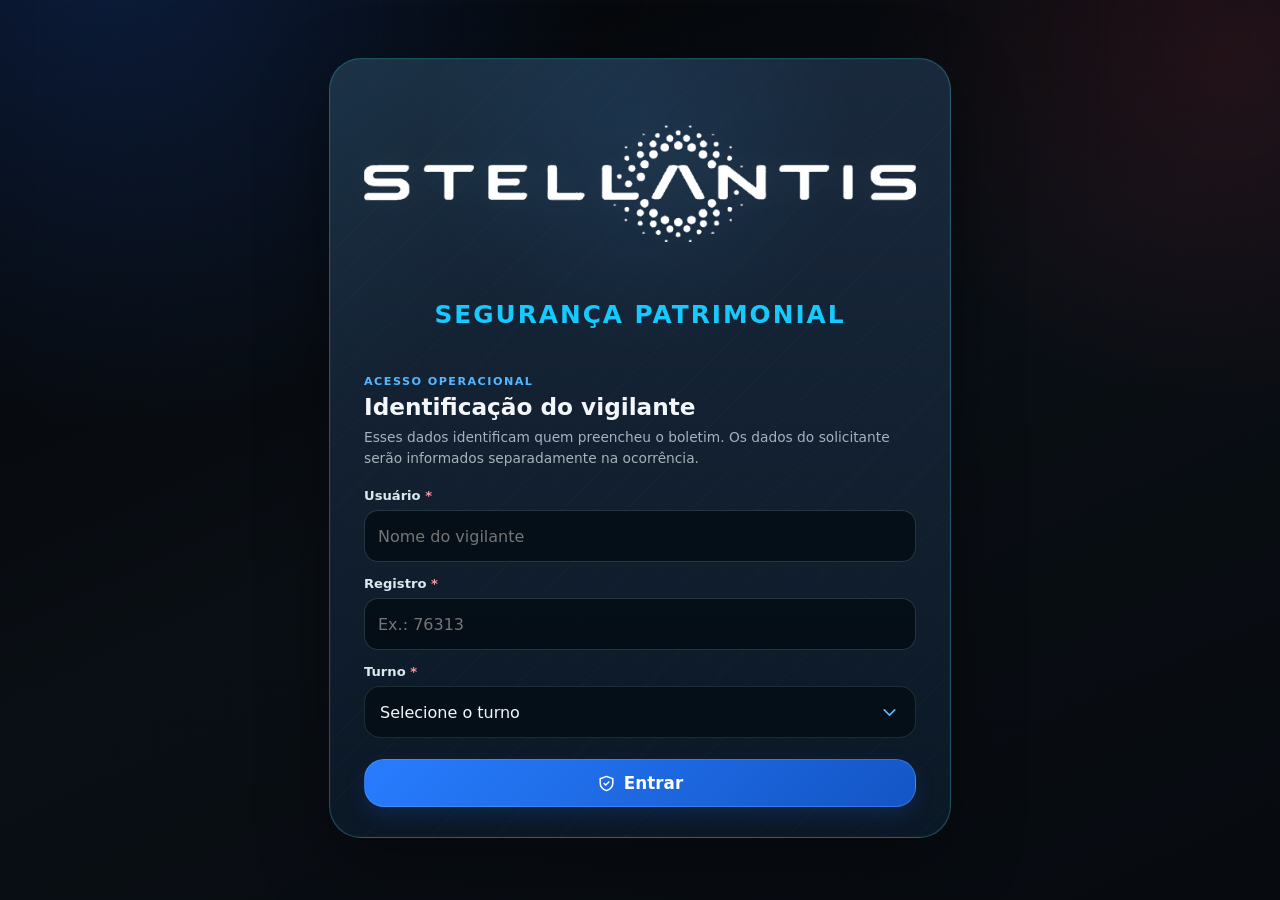
<file: index.html>
<!doctype html>
<html lang="pt-BR">
<head>
  <meta charset="utf-8">
  <meta name="viewport" content="width=device-width, initial-scale=1, viewport-fit=cover, interactive-widget=resizes-content">
  <meta name="theme-color" content="#080c12">
  <meta name="mobile-web-app-capable" content="yes">
  <meta name="apple-mobile-web-app-capable" content="yes">
  <meta name="apple-mobile-web-app-status-bar-style" content="black-translucent">
  <meta name="apple-mobile-web-app-title" content="BO GSP">
  <meta name="application-name" content="BO Digital GSP">
  <meta name="description" content="PWA para registro guiado de boletins de ocorrência da Segurança Patrimonial.">
  <link rel="manifest" href="manifest.json">
  <link rel="icon" type="image/png" sizes="96x96" href="icon-96.png">
  <link rel="apple-touch-icon" href="apple-touch-icon.png">
  <link rel="stylesheet" href="styles.css">
  <title>BO Digital GSP • NEXO v37.9</title>
</head>
<body>
  <div class="ambient-grid" aria-hidden="true"></div>
  <div id="app-shell">
    <header class="app-header">
      <button id="back-button" class="icon-button hidden" type="button" aria-label="Voltar">
        <svg viewBox="0 0 24 24" aria-hidden="true"><path d="m15 18-6-6 6-6"/></svg>
      </button>
      <div class="brand">
        <span class="brand-icon brand-icon-inline" aria-hidden="true"><svg viewBox="0 0 64 64"><path d="M32 7c7.2 6.2 15.1 8.8 22 10v15.6c0 13.2-8.5 22.6-22 28.4-13.5-5.8-22-15.2-22-28.4V17c6.9-1.2 14.8-3.8 22-10Z" fill="none" stroke="currentColor" stroke-width="4" stroke-linejoin="round"/><path d="M22 22h20v20H22z" fill="none" stroke="currentColor" stroke-width="4" stroke-linejoin="round"/><path d="M26 30h12M26 36h8" fill="none" stroke="currentColor" stroke-width="4" stroke-linecap="round"/><circle cx="44" cy="42" r="7" fill="#ffc641"/><path d="m40.8 42 2.2 2.2 4-4.5" fill="none" stroke="#0b1c26" stroke-width="3" stroke-linecap="round" stroke-linejoin="round"/></svg></span>
        <div class="brand-copy">
          <strong id="header-title">BO Digital GSP</strong>
          <span id="header-subtitle">Registro de ocorrências</span>
        </div>
      </div>
      <div class="header-tools">
        <div id="header-status" class="header-status" title="Situação do salvamento"><span id="header-sync" class="header-sync"><i></i></span><span id="header-sync-label">Salvo no aparelho</span></div>
        <button id="technical-button" class="icon-button technical-button" type="button" aria-label="Configurações técnicas" title="Configurações técnicas"><svg viewBox="0 0 24 24" aria-hidden="true"><circle cx="12" cy="12" r="3"/><path d="M19 13.5v-3l-2-.7-.7-1.7.9-1.9-2.1-2.1-1.9.9-1.7-.7L10.5 2h-3l-.7 2-1.7.7-1.9-.9L1.1 5.9 2 7.8l-.7 1.7-2 .7v3l2 .7.7 1.7-.9 1.9 2.1 2.1 1.9-.9 1.7.7.7 2h3l.7-2 1.7-.7 1.9.9 2.1-2.1-.9-1.9.7-1.7z"/></svg></button>
        <button id="install-button" class="header-action" type="button" hidden>Instalar</button>
      </div>
    </header>

    <main id="app" tabindex="-1" aria-live="polite"></main>

    <nav id="bottom-nav" class="bottom-nav" aria-label="Navegação principal">
      <div class="desktop-nav-brand" aria-hidden="true">
        <span class="desktop-nav-mark"><svg viewBox="0 0 64 64"><path d="M32 7c7.2 6.2 15.1 8.8 22 10v15.6c0 13.2-8.5 22.6-22 28.4-13.5-5.8-22-15.2-22-28.4V17c6.9-1.2 14.8-3.8 22-10Z"/><path d="M22 22h20v20H22zM26 30h12M26 36h8"/></svg></span>
        <span><strong>BO Digital GSP</strong><small>Segurança Patrimonial</small></span>
      </div>
      <div class="desktop-nav-label" aria-hidden="true">Navegação</div>
      <button class="nav-item active" data-route="home" type="button">
        <svg viewBox="0 0 24 24" aria-hidden="true"><path d="M3 11.5 12 4l9 7.5V21h-6v-6H9v6H3z"/></svg>
        <span>Início</span>
      </button>
      <button class="nav-item" data-route="records" type="button">
        <svg viewBox="0 0 24 24" aria-hidden="true"><path d="M6 3h12v18H6zM9 7h6M9 11h6M9 15h4"/></svg>
        <span>Boletins</span>
      </button>
      <div class="desktop-nav-foot" aria-hidden="true">
        <span class="desktop-layout-dot"></span>
        <span>Layout adaptável</span>
        <small>PC • tablet • smartphone</small>
      </div>
    </nav>
  </div>

  <dialog id="entity-dialog" class="entity-dialog">
    <form method="dialog" class="dialog-card" id="entity-form" novalidate>
      <div class="dialog-header">
        <div>
          <p class="eyebrow" id="dialog-eyebrow">Cadastro</p>
          <h2 id="dialog-title">Adicionar</h2>
        </div>
        <button type="button" class="icon-button" id="dialog-close" aria-label="Fechar">
          <svg viewBox="0 0 24 24" aria-hidden="true"><path d="M6 6l12 12M18 6 6 18"/></svg>
        </button>
      </div>
      <div id="dialog-body" class="dialog-body"></div>
      <div class="dialog-actions">
        <button type="button" class="button secondary" id="dialog-cancel">Cancelar</button>
        <button type="submit" class="button primary" id="dialog-save">Salvar cadastro</button>
      </div>
    </form>
  </dialog>

  <dialog id="app-dialog" class="app-dialog">
    <div class="app-dialog-card">
      <div id="app-dialog-icon" class="app-dialog-icon"></div>
      <p id="app-dialog-eyebrow" class="eyebrow">Confirmação</p>
      <h2 id="app-dialog-title">Confirmar ação</h2>
      <div id="app-dialog-message" class="app-dialog-message"></div>
      <div id="app-dialog-details" class="app-dialog-details hidden"></div>
      <div class="app-dialog-actions">
        <button id="app-dialog-confirm" class="button primary" type="button">Confirmar</button>
        <button id="app-dialog-cancel" class="button secondary" type="button">Cancelar</button>
        <button id="app-dialog-tertiary" class="button danger hidden" type="button">Cancelar</button>
      </div>
    </div>
  </dialog>


  <dialog id="select-dialog" class="select-dialog">
    <div class="select-dialog-card">
      <div class="select-dialog-header">
        <div>
          <p class="eyebrow">Lista de seleção</p>
          <h2 id="select-dialog-title">Selecione uma opção</h2>
        </div>
        <button id="select-dialog-close" class="icon-button" type="button" aria-label="Fechar lista">
          <svg viewBox="0 0 24 24" aria-hidden="true"><path d="M6 6l12 12M18 6 6 18"/></svg>
        </button>
      </div>
      <div class="select-dialog-search search-wrap">
        <svg viewBox="0 0 24 24" aria-hidden="true"><circle cx="11" cy="11" r="7"/><path d="m20 20-4-4"/></svg>
        <input id="select-dialog-search" class="search-input" type="search" placeholder="Pesquisar opção..." autocomplete="off">
      </div>
      <div id="select-dialog-options" class="select-dialog-options" role="listbox"></div>
      <div class="select-dialog-footer">
        <button id="select-dialog-cancel" class="button secondary" type="button">Cancelar</button>
      </div>
    </div>
  </dialog>

  <div id="busy-overlay" class="busy-overlay hidden" role="dialog" aria-modal="true" aria-hidden="true" aria-labelledby="busy-title">
    <div class="busy-card">
      <div class="busy-spinner" aria-hidden="true"></div>
      <p class="eyebrow">Processando registro</p>
      <h2 id="busy-title">Aguarde o registro</h2>
      <p id="busy-message">Salvando as informações do boletim. Não feche o aplicativo.</p>
    </div>
  </div>

  <div id="pwa-update-banner" class="pwa-update-banner hidden" role="status" aria-live="polite">
    <div class="pwa-update-copy">
      <strong>Nova versão disponível</strong>
      <span>Atualize para receber as melhorias mais recentes do BO Digital GSP.</span>
    </div>
    <div class="pwa-update-actions">
      <button id="pwa-update-now" class="button primary small" type="button">Atualizar agora</button>
      <button id="pwa-update-later" class="button secondary small" type="button">Depois</button>
    </div>
  </div>

  <div id="offline-banner" class="offline-banner hidden" role="status" aria-live="assertive">
    <div class="offline-banner-icon" aria-hidden="true">!</div>
    <div class="offline-banner-copy"><strong>Sem conexão — trabalhando offline</strong><span id="offline-banner-text">Os dados continuam salvos neste aparelho e serão enviados automaticamente quando a conexão retornar.</span></div>
    <div class="offline-banner-actions"><button id="offline-drafts-button" class="button secondary small hidden" type="button">Rascunhos</button><button id="offline-queue-button" class="button secondary small" type="button">Ver fila</button><button id="offline-retry-button" class="button primary small" type="button">Tentar agora</button></div>
  </div>

  <div id="nexo-action-feedback" class="nexo-action-feedback hidden" role="status" aria-live="polite"><span class="nexo-action-orb">NX</span><div><strong id="nexo-action-title">NEXO</strong><span id="nexo-action-text">Executando ação…</span></div></div>
  <div id="toast" class="toast" role="status" aria-live="polite"></div>
  <script src="pwa.js"></script>
  <script src="bo-templates.js" defer></script>
  <script src="app.js" defer></script>
</body>
</html>
</file>
<file: styles.css>
:root {
  color-scheme: dark;
  --bg: #05070a;
  --bg-2: #0b1118;
  --panel: rgba(13, 18, 24, .96);
  --panel-2: rgba(18, 26, 34, .94);
  --panel-3: #101821;
  --text: #f3f7fb;
  --muted: #a6b2be;
  --muted-2: #71808d;
  --line: rgba(151, 176, 196, .18);
  --line-strong: rgba(63, 143, 255, .58);
  --cyan: #55b7ff;
  --cyan-2: #216eff;
  --cyan-soft: rgba(55, 132, 255, .13);
  --amber: #f0b22e;
  --amber-soft: rgba(240, 178, 46, .13);
  --green: #4ad79b;
  --green-soft: rgba(74, 215, 155, .12);
  --red: #ff4052;
  --red-soft: rgba(255, 64, 82, .13);
  --blue: #3f8fff;
  --shadow: 0 24px 70px rgba(0, 0, 0, .38);
  --radius: 22px;
  --header-h: 76px;
  --nav-h: 74px;
  font-family: Inter, ui-sans-serif, system-ui, -apple-system, BlinkMacSystemFont, "Segoe UI", sans-serif;
}

* { box-sizing: border-box; }
html, body { min-height: 100%; }
html { background: var(--bg); }
body {
  margin: 0;
  color: var(--text);
  background:
    radial-gradient(circle at 10% -10%, rgba(14, 151, 187, .18), transparent 32%),
    radial-gradient(circle at 100% 10%, rgba(73, 226, 245, .08), transparent 28%),
    linear-gradient(160deg, #03080d 0%, #07131d 48%, #041019 100%);
  -webkit-font-smoothing: antialiased;
  overflow-x: hidden;
}
button, input, select, textarea { font: inherit; }
button { cursor: pointer; }
svg { fill: none; stroke: currentColor; stroke-width: 1.9; stroke-linecap: round; stroke-linejoin: round; }
.hidden { display: none !important; }

.ambient-grid {
  position: fixed;
  inset: 0;
  pointer-events: none;
  opacity: .28;
  background-image:
    linear-gradient(rgba(114, 170, 193, .06) 1px, transparent 1px),
    linear-gradient(90deg, rgba(114, 170, 193, .06) 1px, transparent 1px);
  background-size: 38px 38px;
  mask-image: linear-gradient(to bottom, #000 0%, rgba(0,0,0,.45) 60%, transparent 100%);
}

#app-shell { min-height: 100vh; position: relative; }
.app-header {
  position: sticky;
  top: 0;
  z-index: 40;
  min-height: var(--header-h);
  display: flex;
  align-items: center;
  gap: 12px;
  padding: calc(10px + env(safe-area-inset-top)) 16px 10px;
  background: rgba(5, 15, 23, .91);
  border-bottom: 1px solid var(--line);
  backdrop-filter: blur(18px);
  box-shadow: 0 10px 35px rgba(0, 0, 0, .22);
}
.app-header::after {
  content: "";
  position: absolute;
  left: 16px;
  right: 16px;
  bottom: -1px;
  height: 1px;
  background: linear-gradient(90deg, transparent, var(--cyan), transparent);
  opacity: .55;
}
.brand { display: flex; align-items: center; gap: 11px; min-width: 0; flex: 1; }
.brand-icon { width: 44px; height: 44px; border-radius: 13px; box-shadow: 0 0 24px rgba(67, 230, 243, .18); }
.brand-icon-inline { display:grid; place-items:center; color:#53d6ff; background: radial-gradient(circle at 30% 30%, rgba(88,177,255,.18), rgba(20,32,48,.92)); }
.brand-icon-inline svg { width: 74%; height: 74%; }

/* Segurança extra: ocultar qualquer resíduo visual do assistente */
.bot-fab, .bot-panel, .bot-backdrop, [data-role="assistant"] { display: none !important; }
.brand-copy { min-width: 0; display: flex; flex-direction: column; }
.brand-copy strong { font-size: 1rem; letter-spacing: .01em; }
.brand-copy span { color: var(--muted); font-size: .76rem; margin-top: 2px; }
.header-tools { display: flex; align-items: center; gap: 9px; }
.header-sync { width: 12px; height: 12px; border-radius: 50%; border: 1px solid var(--muted-2); display: grid; place-items: center; }
.header-sync i { width: 6px; height: 6px; border-radius: 50%; background: var(--muted-2); }
.header-sync.online { border-color: rgba(74,215,155,.5); box-shadow: 0 0 14px rgba(74,215,155,.3); }
.header-sync.online i { background: var(--green); }
.header-sync.error { border-color: rgba(255,111,127,.5); }
.header-sync.error i { background: var(--red); }
.icon-button {
  width: 42px;
  height: 42px;
  border: 1px solid var(--line);
  border-radius: 13px;
  background: rgba(255, 255, 255, .035);
  color: var(--text);
  display: grid;
  place-items: center;
  flex: 0 0 auto;
}
.icon-button:hover { border-color: var(--line-strong); background: var(--cyan-soft); }
.icon-button svg { width: 23px; height: 23px; }
.header-action {
  border: 1px solid var(--line-strong);
  color: var(--cyan);
  background: var(--cyan-soft);
  border-radius: 999px;
  padding: 9px 13px;
  font-size: .8rem;
  font-weight: 800;
}

#app {
  position: relative;
  z-index: 1;
  max-width: 980px;
  margin: 0 auto;
  padding: 18px 16px calc(var(--nav-h) + 40px + env(safe-area-inset-bottom));
  outline: none;
}
.bottom-nav {
  position: fixed;
  z-index: 35;
  left: 50%;
  bottom: 12px;
  transform: translateX(-50%);
  width: min(620px, calc(100% - 20px));
  min-height: calc(var(--nav-h) + env(safe-area-inset-bottom));
  padding: 8px 10px calc(8px + env(safe-area-inset-bottom));
  background: rgba(6, 17, 25, .94);
  border: 1px solid var(--line);
  border-radius: 23px;
  display: grid;
  grid-template-columns: repeat(3, 1fr);
  gap: 7px;
  backdrop-filter: blur(18px);
  box-shadow: var(--shadow);
}
.nav-item {
  border: 1px solid transparent;
  background: transparent;
  color: var(--muted);
  display: flex;
  flex-direction: column;
  align-items: center;
  justify-content: center;
  gap: 4px;
  border-radius: 15px;
  min-height: 56px;
  font-size: .72rem;
  font-weight: 800;
}
.nav-item svg { width: 22px; height: 22px; }
.nav-item.active { color: var(--cyan); background: var(--cyan-soft); border-color: rgba(67,230,243,.18); }

.hero {
  position: relative;
  overflow: hidden;
  display: grid;
  grid-template-columns: minmax(0, 1.25fr) minmax(240px, .75fr);
  gap: 18px;
  min-height: 330px;
  padding: 26px;
  border: 1px solid rgba(67, 230, 243, .26);
  border-radius: 28px;
  background:
    linear-gradient(115deg, rgba(8, 28, 42, .98), rgba(5, 16, 24, .96)),
    var(--panel);
  box-shadow: var(--shadow);
}
.hero::before {
  content: "";
  position: absolute;
  inset: 0;
  background:
    linear-gradient(115deg, rgba(67,230,243,.10), transparent 34%),
    repeating-linear-gradient(135deg, transparent 0 20px, rgba(255,255,255,.018) 20px 21px);
  pointer-events: none;
}
.hero-copy { position: relative; z-index: 2; align-self: center; }
.hero h1 { margin: 7px 0 10px; font-size: clamp(1.8rem, 5vw, 3.15rem); line-height: 1.02; letter-spacing: -.025em; }
.hero h1 span { color: var(--cyan); }
.hero p { margin: 0; max-width: 640px; color: #bed0da; line-height: 1.58; }
.hero-actions { display: flex; gap: 10px; flex-wrap: wrap; margin-top: 20px; }
.hero-visual { position: relative; z-index: 2; display: grid; place-items: end center; min-height: 270px; }
.hero-visual::before {
  content: "";
  position: absolute;
  width: 230px;
  height: 230px;
  border-radius: 50%;
  background: radial-gradient(circle, rgba(67,230,243,.20), rgba(5, 25, 36, .05) 58%, transparent 72%);
  border: 1px solid rgba(67,230,243,.13);
  box-shadow: inset 0 0 45px rgba(67,230,243,.08), 0 0 55px rgba(67,230,243,.08);
}
.hero-visual img { width: min(100%, 230px); max-height: 310px; object-fit: contain; position: relative; z-index: 1; filter: drop-shadow(0 20px 28px rgba(0,0,0,.42)); }
.hero-status { position: absolute; right: 0; top: 4px; z-index: 3; }

.eyebrow { margin: 0; color: var(--cyan); font-size: .7rem; font-weight: 900; letter-spacing: .13em; text-transform: uppercase; }
.section-title { margin: 25px 0 12px; display: flex; align-items: end; justify-content: space-between; gap: 12px; }
.section-title h2 { margin: 4px 0 0; font-size: 1.16rem; }
.section-title p { margin: 0; color: var(--muted); font-size: .84rem; }

.metric-grid { display: grid; grid-template-columns: repeat(3, minmax(0, 1fr)); gap: 11px; margin-top: 14px; }
.metric-card {
  position: relative;
  overflow: hidden;
  background: var(--panel);
  border: 1px solid var(--line);
  border-radius: 18px;
  padding: 15px;
}
.metric-card::before { content: ""; position: absolute; left: 0; top: 0; bottom: 0; width: 3px; background: var(--cyan); opacity: .72; }
.metric-card span { display: block; color: var(--muted); font-size: .74rem; }
.metric-card strong { display: block; margin-top: 5px; font-size: 1.45rem; }

.card-grid { display: grid; grid-template-columns: repeat(2, minmax(0, 1fr)); gap: 12px; }
.action-card {
  position: relative;
  overflow: hidden;
  min-height: 148px;
  text-align: left;
  border: 1px solid var(--line);
  border-radius: var(--radius);
  background: linear-gradient(145deg, rgba(13, 31, 43, .94), rgba(7, 18, 27, .96));
  padding: 18px;
  color: var(--text);
  display: flex;
  flex-direction: column;
  align-items: flex-start;
  justify-content: space-between;
  transition: .18s ease;
}
.action-card::after { content: ""; position: absolute; right: -25px; bottom: -25px; width: 95px; height: 95px; border-radius: 50%; background: var(--cyan-soft); opacity: .7; }
.action-card:hover { border-color: var(--line-strong); transform: translateY(-2px); box-shadow: 0 14px 35px rgba(0,0,0,.23); }
.action-card .card-icon {
  width: 46px;
  height: 46px;
  display: grid;
  place-items: center;
  border-radius: 14px;
  background: var(--cyan-soft);
  border: 1px solid rgba(67,230,243,.18);
  color: var(--cyan);
}
.action-card[data-tone="amber"] .card-icon { color: var(--amber); background: var(--amber-soft); border-color: rgba(240,178,46,.20); }
.action-card[data-tone="green"] .card-icon { color: var(--green); background: var(--green-soft); border-color: rgba(74,215,155,.20); }
.action-card[data-tone="blue"] .card-icon { color: var(--blue); background: rgba(86,166,255,.11); border-color: rgba(86,166,255,.20); }
.action-card svg { width: 25px; height: 25px; }
.action-card strong { display: block; font-size: 1rem; margin-top: 16px; }
.action-card span span { display: block; color: var(--muted); font-size: .82rem; line-height: 1.4; margin-top: 5px; }

.button {
  border: 1px solid transparent;
  border-radius: 14px;
  min-height: 46px;
  padding: 11px 16px;
  font-weight: 850;
  display: inline-flex;
  align-items: center;
  justify-content: center;
  gap: 8px;
  white-space: normal;
  text-align: center;
  line-height: 1.2;
  transition: .17s ease;
}
.button.primary { background: linear-gradient(135deg, #0aa5c5, #08748f); color: #fff; border-color: rgba(103,238,255,.24); box-shadow: 0 10px 25px rgba(0,159,193,.18); }
.button.primary:hover { filter: brightness(1.08); transform: translateY(-1px); }
.button.secondary { background: rgba(255,255,255,.035); color: var(--text); border-color: var(--line); }
.button.secondary:hover { background: var(--cyan-soft); border-color: var(--line-strong); }
.button.ghost { background: transparent; color: var(--cyan); border-color: rgba(67,230,243,.31); }
.button.ghost:hover { background: var(--cyan-soft); }
.button.danger { background: var(--red-soft); color: #ff9eaa; border-color: rgba(255,111,127,.30); }
.button.success { background: var(--green-soft); color: #91f0c5; border-color: rgba(74,215,155,.30); }
.button.warning { background: var(--amber-soft); color: #ffd77a; border-color: rgba(240,178,46,.30); }
.button.small { min-height: 38px; padding: 8px 12px; font-size: .8rem; }
.button.full { width: 100%; }
.button svg { width: 19px; height: 19px; }

.step-shell { display: grid; gap: 14px; }
.progress-card,
.form-card,
.list-card,
.info-card,
.review-section,
.record-card,
.about-item {
  background: linear-gradient(145deg, rgba(11, 28, 40, .95), rgba(7, 18, 27, .96));
  border: 1px solid var(--line);
  border-radius: 20px;
  box-shadow: 0 12px 35px rgba(0,0,0,.17);
}
.progress-card { padding: 15px; }
.progress-top { display: flex; justify-content: space-between; align-items: center; gap: 12px; }
.progress-top strong { font-size: .9rem; }
.progress-top span { color: var(--muted); font-size: .78rem; }
.progress-track { height: 8px; background: rgba(255,255,255,.055); border-radius: 999px; overflow: hidden; margin-top: 11px; }
.progress-track > span { display: block; height: 100%; background: linear-gradient(90deg, var(--cyan-2), var(--cyan)); border-radius: inherit; transition: width .25s ease; box-shadow: 0 0 12px rgba(67,230,243,.32); }
.step-map { display: flex; gap: 7px; overflow-x: auto; padding: 10px 2px 2px; scrollbar-width: none; }
.step-map::-webkit-scrollbar { display: none; }
.step-dot { flex: 0 0 auto; border: 1px solid var(--line); border-radius: 999px; padding: 7px 10px; font-size: .71rem; color: var(--muted); background: rgba(255,255,255,.025); }
.step-dot.done { color: #9ae5c5; border-color: rgba(74,215,155,.24); background: var(--green-soft); }
.step-dot.active { color: var(--cyan); border-color: rgba(67,230,243,.35); background: var(--cyan-soft); }

.form-card, .list-card, .info-card { padding: 19px; position: relative; overflow: hidden; }
.form-card::before, .list-card::before { content: ""; position: absolute; top: 0; left: 22px; right: 22px; height: 1px; background: linear-gradient(90deg, transparent, rgba(67,230,243,.55), transparent); }
.form-card h1, .form-card h2, .list-card h2 { margin: 5px 0 6px; font-size: 1.27rem; }
.form-card > p, .list-card > p { margin: 0 0 17px; color: var(--muted); font-size: .88rem; line-height: 1.5; }
.form-grid { display: grid; grid-template-columns: repeat(2, minmax(0, 1fr)); gap: 14px; }
.field { display: flex; flex-direction: column; gap: 7px; min-width: 0; position: relative; }
.field.full { grid-column: 1 / -1; }
.field label, .field-label { font-size: .82rem; font-weight: 800; color: #dbe9ef; }
.required::after { content: " *"; color: #ff9aa7; }
.field small { color: var(--muted); line-height: 1.35; font-size: .75rem; }
.field input,
.field select,
.field textarea,
.search-input,
.bot-composer input {
  width: 100%;
  min-height: 48px;
  border: 1px solid rgba(126, 172, 194, .25);
  border-radius: 14px;
  padding: 12px 13px;
  background: rgba(2, 10, 16, .72);
  color: var(--text);
  outline: none;
  transition: border-color .16s ease, box-shadow .16s ease, background .16s ease;
}
.field textarea { min-height: 112px; resize: vertical; line-height: 1.48; }
.field input:focus,
.field select:focus,
.field textarea:focus,
.search-input:focus,
.bot-composer input:focus { border-color: var(--cyan); box-shadow: 0 0 0 3px rgba(67,230,243,.10); }
.field select option,
.field select optgroup { background: #07141f; color: #eef7fb; }
.field-control-empty { border-color: rgba(240,178,46,.70) !important; background: rgba(79, 55, 7, .24) !important; box-shadow: inset 4px 0 0 rgba(240,178,46,.82); }
.field-control-filled { border-color: rgba(74,215,155,.36) !important; background: rgba(6, 42, 31, .22) !important; }
.field.has-empty-required label { color: #ffd778; }
.field.has-empty-required::after { content: "Preenchimento obrigatório"; color: #ffd778; font-size: .69rem; font-weight: 750; }

.checkbox-card {
  display: flex;
  gap: 12px;
  align-items: flex-start;
  border: 1px solid var(--line);
  border-radius: 16px;
  padding: 13px;
  background: rgba(255,255,255,.025);
  cursor: pointer;
}
.checkbox-card:hover { border-color: rgba(67,230,243,.30); }
.checkbox-card input { width: 20px; height: 20px; margin: 1px 0 0; accent-color: var(--cyan-2); flex: 0 0 auto; }
.checkbox-card strong { display: block; font-size: .87rem; }
.checkbox-card span { display: block; color: var(--muted); font-size: .76rem; line-height: 1.4; margin-top: 3px; }
.checkbox-card.checked { border-color: rgba(74,215,155,.36); background: var(--green-soft); }
.checkbox-card.required-unchecked { border-color: rgba(240,178,46,.48); background: var(--amber-soft); }

.notice {
  border: 1px solid rgba(67,230,243,.23);
  border-left: 4px solid var(--cyan);
  background: rgba(67,230,243,.07);
  color: #ccecf2;
  border-radius: 15px;
  padding: 13px 14px;
  line-height: 1.48;
  font-size: .84rem;
}
.notice.warning { border-color: rgba(240,178,46,.24); border-left-color: var(--amber); background: var(--amber-soft); color: #ffe2a0; }
.notice.success { border-color: rgba(74,215,155,.24); border-left-color: var(--green); background: var(--green-soft); color: #c5f3dd; }
.notice.danger { border-color: rgba(255,111,127,.24); border-left-color: var(--red); background: var(--red-soft); color: #ffc6cc; }
.notice strong { color: inherit; }

.step-actions {
  display: flex;
  justify-content: space-between;
  gap: 10px;
  position: sticky;
  bottom: 10px;
  z-index: 15;
  padding: 10px;
  border: 1px solid var(--line);
  border-radius: 19px;
  background: rgba(5, 15, 23, .92);
  backdrop-filter: blur(15px);
  box-shadow: 0 15px 40px rgba(0,0,0,.30);
}
.step-actions .right { display: flex; gap: 9px; flex-wrap: wrap; justify-content: flex-end; }
.entity-toolbar { display: flex; justify-content: space-between; align-items: center; gap: 12px; margin-bottom: 12px; }
.entity-list, .record-list, .review-grid, .about-list { display: grid; gap: 11px; }
.entity-empty { border: 1px dashed rgba(126,172,194,.26); border-radius: 16px; padding: 23px 16px; text-align: center; color: var(--muted); background: rgba(255,255,255,.018); line-height: 1.45; }
.entity-item {
  display: grid;
  grid-template-columns: minmax(0,1fr) auto;
  gap: 12px;
  align-items: center;
  border: 1px solid var(--line);
  border-radius: 16px;
  padding: 13px;
  background: rgba(255,255,255,.024);
}
.entity-item h3 { margin: 0 0 7px; font-size: .92rem; overflow-wrap: anywhere; }
.entity-meta { display: flex; flex-wrap: wrap; gap: 6px; }
.chip { display: inline-flex; align-items: center; border: 1px solid var(--line); background: rgba(255,255,255,.035); color: #bfd0d9; border-radius: 999px; padding: 6px 9px; font-size: .7rem; font-weight: 750; }
.chip.status-rascunho { color: #ffd479; background: var(--amber-soft); border-color: rgba(240,178,46,.25); }
.chip.status-finalizado { color: #96ebc6; background: var(--green-soft); border-color: rgba(74,215,155,.25); }
.entity-buttons { display: flex; gap: 7px; }
.mini-icon { width: 38px; height: 38px; border-radius: 12px; display: grid; place-items: center; border: 1px solid var(--line); background: rgba(255,255,255,.035); color: var(--cyan); }
.mini-icon:hover { border-color: var(--line-strong); background: var(--cyan-soft); }
.mini-icon.danger { color: #ff9aa7; border-color: rgba(255,111,127,.22); }
.mini-icon svg { width: 19px; height: 19px; }

.upload-zone { position: relative; border: 1px dashed rgba(67,230,243,.36); border-radius: 18px; padding: 24px 16px; text-align: center; background: rgba(67,230,243,.035); overflow: hidden; }
.upload-zone input { position: absolute; inset: 0; width: 100%; height: 100%; opacity: 0; cursor: pointer; }
.file-grid { display: grid; grid-template-columns: repeat(2, minmax(0,1fr)); gap: 10px; margin-top: 12px; }
.file-item { border: 1px solid var(--line); border-radius: 15px; overflow: hidden; background: rgba(255,255,255,.025); }
.file-preview { height: 125px; display: grid; place-items: center; background: rgba(0,0,0,.20); color: var(--cyan); }
.file-preview img { width: 100%; height: 100%; object-fit: cover; }
.file-preview svg { width: 40px; height: 40px; }
.file-info { display: flex; align-items: center; justify-content: space-between; gap: 9px; padding: 10px; }
.file-info strong, .file-info span { display: block; overflow-wrap: anywhere; }
.file-info strong { font-size: .78rem; }
.file-info span { color: var(--muted); font-size: .69rem; margin-top: 3px; }

.review-section { overflow: hidden; }
.review-head { padding: 13px 15px; display: flex; align-items: center; justify-content: space-between; gap: 10px; background: rgba(255,255,255,.025); border-bottom: 1px solid var(--line); }
.review-head h3 { margin: 0; font-size: .91rem; }
.review-body { padding: 15px; }
.definition-grid { margin: 0; display: grid; grid-template-columns: repeat(2, minmax(0,1fr)); gap: 12px; }
.definition-grid div { min-width: 0; }
.definition-grid dt { color: var(--muted); font-size: .7rem; margin-bottom: 3px; text-transform: uppercase; letter-spacing: .05em; }
.definition-grid dd { margin: 0; color: var(--text); font-size: .84rem; overflow-wrap: anywhere; line-height: 1.4; }
.confirmation-stack { display: grid; gap: 10px; }

.record-card { display: grid; grid-template-columns: minmax(0,1fr) auto; gap: 12px; padding: 15px; align-items: center; }
.record-card h3 { margin: 0 0 5px; font-size: .95rem; }
.record-card p { margin: 0 0 9px; color: var(--muted); font-size: .8rem; line-height: 1.4; overflow-wrap: anywhere; }
.record-side { text-align: right; display: grid; gap: 9px; justify-items: end; }
.record-side time { color: var(--muted); font-size: .7rem; }
.search-wrap { position: relative; }
.search-wrap svg {
  position: absolute;
  z-index: 2;
  left: 15px;
  top: 50%;
  transform: translateY(-50%);
  width: 20px;
  height: 20px;
  color: var(--muted);
  pointer-events: none;
}
.search-input {
  padding-left: 48px;
  padding-right: 42px;
}
.search-help {
  display: block;
  margin: 8px 2px 2px;
  color: var(--muted);
  font-size: .75rem;
  line-height: 1.45;
}
.search-help strong { color: #d9f5ff; }
.filter-row { display: flex; gap: 8px; overflow-x: auto; padding: 4px 0; margin: 12px 0; scrollbar-width: none; }
.filter-button { flex: 0 0 auto; border: 1px solid var(--line); border-radius: 999px; padding: 8px 12px; background: rgba(255,255,255,.025); color: var(--muted); font-size: .76rem; font-weight: 800; }
.filter-button.active { color: var(--cyan); background: var(--cyan-soft); border-color: rgba(67,230,243,.28); }

.sync-badge { display: inline-flex; align-items: center; gap: 8px; border: 1px solid var(--line); border-radius: 999px; padding: 8px 11px; color: var(--muted); background: rgba(255,255,255,.025); font-size: .73rem; font-weight: 800; }
.sync-badge i { width: 8px; height: 8px; border-radius: 50%; background: var(--muted-2); }
.sync-badge.online { color: #9be8c8; border-color: rgba(74,215,155,.25); background: var(--green-soft); }
.sync-badge.online i { background: var(--green); box-shadow: 0 0 10px rgba(74,215,155,.5); }
.sync-badge.error { color: #ffb2bb; border-color: rgba(255,111,127,.25); background: var(--red-soft); }
.sync-badge.error i { background: var(--red); }
.sync-badge.syncing i { background: var(--amber); animation: pulse 1s infinite; }
@keyframes pulse { 50% { opacity: .35; } }
.about-item { padding: 17px; }
.about-item h2, .about-item h3 { margin: 4px 0 7px; }
.about-item p { margin: 0; color: var(--muted); line-height: 1.5; font-size: .84rem; }
.about-actions { display: flex; flex-wrap: wrap; gap: 9px; margin-top: 14px; }
.code-note { font-family: ui-monospace, SFMono-Regular, Menlo, Consolas, monospace; font-size: .75rem; color: #b6edf2; background: rgba(0,0,0,.25); border: 1px solid var(--line); border-radius: 13px; padding: 11px; overflow-wrap: anywhere; }

.entity-dialog, .app-dialog { border: 0; padding: 0; background: transparent; color: var(--text); }
.entity-dialog { width: min(760px, calc(100vw - 20px)); max-height: calc(100vh - 24px); border-radius: 22px; }
.entity-dialog::backdrop, .app-dialog::backdrop { background: rgba(0, 5, 9, .78); backdrop-filter: blur(8px); }
.dialog-card { display: flex; flex-direction: column; max-height: calc(100vh - 24px); background: #081923; border: 1px solid var(--line-strong); border-radius: 22px; overflow: hidden; box-shadow: 0 35px 100px rgba(0,0,0,.58); }
.dialog-header { display: flex; align-items: center; justify-content: space-between; gap: 12px; padding: 17px 18px; border-bottom: 1px solid var(--line); background: linear-gradient(135deg, rgba(12,41,55,.96), rgba(7,23,33,.98)); }
.dialog-header h2 { margin: 4px 0 0; font-size: 1.16rem; }
.dialog-body { padding: 18px; overflow-y: auto; }
.dialog-actions { display: flex; justify-content: flex-end; gap: 9px; padding: 14px 18px calc(14px + env(safe-area-inset-bottom)); border-top: 1px solid var(--line); background: #07151f; }

.app-dialog { width: min(470px, calc(100vw - 24px)); }
.app-dialog-card { background: linear-gradient(145deg, #0c202c, #06131c); border: 1px solid var(--line-strong); border-radius: 24px; padding: 22px; box-shadow: 0 35px 100px rgba(0,0,0,.62); }
.app-dialog-icon { width: 54px; height: 54px; border-radius: 17px; display: grid; place-items: center; margin-bottom: 15px; background: var(--cyan-soft); border: 1px solid rgba(67,230,243,.25); color: var(--cyan); }
.app-dialog-icon.warning { background: var(--amber-soft); border-color: rgba(240,178,46,.27); color: var(--amber); }
.app-dialog-icon.danger { background: var(--red-soft); border-color: rgba(255,111,127,.27); color: var(--red); }
.app-dialog-icon.success { background: var(--green-soft); border-color: rgba(74,215,155,.27); color: var(--green); }
.app-dialog-icon svg { width: 28px; height: 28px; }
.app-dialog-card h2 { margin: 5px 0 9px; font-size: 1.3rem; }
.app-dialog-message { color: #c1d1d9; line-height: 1.52; font-size: .88rem; }
.app-dialog-details { margin-top: 13px; border: 1px solid var(--line); border-radius: 14px; padding: 12px; background: rgba(255,255,255,.025); color: var(--muted); font-size: .8rem; line-height: 1.48; }
.app-dialog-details ul { margin: 0; padding-left: 19px; }
.app-dialog-actions { display: flex; justify-content: flex-end; gap: 9px; margin-top: 19px; }

.toast { position: fixed; left: 50%; bottom: calc(var(--nav-h) + 24px + env(safe-area-inset-bottom)); transform: translate(-50%, 20px); opacity: 0; pointer-events: none; z-index: 100; max-width: min(430px, calc(100vw - 30px)); background: #102a38; color: #fff; border: 1px solid rgba(67,230,243,.28); border-radius: 14px; padding: 12px 15px; box-shadow: var(--shadow); transition: .22s ease; font-size: .82rem; text-align: center; line-height: 1.4; }
.toast.show { opacity: 1; transform: translate(-50%, 0); }

.bot-fab {
  position: fixed;
  z-index: 50;
  right: 18px;
  bottom: calc(96px + env(safe-area-inset-bottom));
  display: flex;
  align-items: center;
  gap: 9px;
  border: 1px solid rgba(67,230,243,.34);
  border-radius: 18px;
  padding: 7px 12px 7px 5px;
  background: rgba(6, 20, 29, .94);
  color: var(--text);
  box-shadow: 0 16px 45px rgba(0,0,0,.38), 0 0 25px rgba(67,230,243,.10);
  backdrop-filter: blur(14px);
}
.bot-fab img { width: 50px; height: 50px; object-fit: contain; object-position: center top; filter: drop-shadow(0 4px 8px rgba(0,0,0,.45)); }
.bot-fab span { text-align: left; }
.bot-fab strong, .bot-fab small { display: block; }
.bot-fab strong { font-size: .82rem; }
.bot-fab small { color: var(--muted); font-size: .66rem; margin-top: 2px; }
.bot-panel {
  position: fixed;
  z-index: 90;
  right: 14px;
  bottom: 14px;
  width: min(430px, calc(100% - 28px));
  max-height: calc(100vh - 28px);
  display: flex;
  flex-direction: column;
  overflow: hidden;
  background: #06151e;
  border: 1px solid rgba(67,230,243,.31);
  border-radius: 24px;
  box-shadow: 0 35px 100px rgba(0,0,0,.62), 0 0 40px rgba(67,230,243,.10);
  transform: translateY(24px) scale(.98);
  opacity: 0;
  pointer-events: none;
  transition: .22s ease;
}
.bot-panel.open { transform: translateY(0) scale(1); opacity: 1; pointer-events: auto; }
.bot-panel-head { display: flex; align-items: center; justify-content: space-between; gap: 10px; padding: 13px 14px; border-bottom: 1px solid var(--line); background: linear-gradient(135deg, #0d3342, #081d29); }
.bot-id { display: flex; align-items: center; gap: 10px; min-width: 0; }
.bot-avatar { width: 50px; height: 50px; border-radius: 15px; overflow: hidden; display: grid; place-items: center; background: rgba(67,230,243,.08); border: 1px solid rgba(67,230,243,.20); }
.bot-avatar img { width: 45px; height: 58px; object-fit: contain; object-position: top center; }
.bot-id strong, .bot-id span { display: block; }
.bot-id strong { font-size: .9rem; }
.bot-id span { color: var(--muted); font-size: .72rem; margin-top: 3px; }
.bot-id i { display: inline-block; width: 7px; height: 7px; border-radius: 50%; background: var(--green); box-shadow: 0 0 10px rgba(74,215,155,.55); margin-right: 4px; }
.bot-messages { min-height: 280px; max-height: 56vh; overflow: auto; padding: 15px; display: flex; flex-direction: column; gap: 9px; background: radial-gradient(circle at top right, rgba(67,230,243,.06), transparent 30%); }
.bot-message { max-width: 88%; padding: 11px 13px; border-radius: 17px; line-height: 1.44; font-size: .86rem; box-shadow: 0 8px 20px rgba(0,0,0,.16); }
.bot-message.bot { align-self: flex-start; background: linear-gradient(180deg, rgba(14, 56, 73, .90), rgba(8, 35, 48, .96)); border: 1px solid rgba(67,230,243,.17); border-top-left-radius: 6px; }
.bot-message.user { align-self: flex-end; background: linear-gradient(180deg, rgba(27, 104, 79, .96), rgba(13, 78, 59, .98)); border: 1px solid rgba(74,215,155,.18); border-top-right-radius: 6px; }
.bot-message small { display: block; text-align: right; color: rgba(220,236,245,.55); font-size: .66rem; margin-top: 5px; }
.bot-chips { display: flex; gap: 7px; overflow-x: auto; padding: 0 14px 10px; scrollbar-width: none; }
.bot-chip { flex: 0 0 auto; border: 1px solid rgba(67,230,243,.20); background: var(--cyan-soft); color: #dcf9fb; border-radius: 999px; padding: 9px 11px; font-weight: 800; font-size: .74rem; }
.bot-composer { display: flex; gap: 9px; padding: 10px 13px 14px; border-top: 1px solid var(--line); }
.bot-composer input { flex: 1; min-width: 0; border-radius: 999px; min-height: 46px; }
.bot-composer button { width: 46px; height: 46px; border-radius: 50%; border: 1px solid rgba(67,230,243,.25); display: grid; place-items: center; background: linear-gradient(180deg, #0da6c2, #08748e); color: #fff; }
.bot-composer svg { width: 21px; height: 21px; }
.bot-backdrop { position: fixed; inset: 0; z-index: 80; background: rgba(0, 5, 9, .67); backdrop-filter: blur(6px); }

body.bot-open { overflow: hidden; }
body[data-route="wizard"] .bot-fab { bottom: calc(92px + env(safe-area-inset-bottom)); }

@media (max-width: 760px) {
  .hero { grid-template-columns: 1fr; min-height: auto; padding: 21px; }
  .hero-visual { min-height: 205px; place-items: end center; }
  .hero-visual img { width: 170px; max-height: 220px; }
  .hero-status { right: 0; top: 0; }
  .form-grid, .definition-grid { grid-template-columns: 1fr; }
  .field.full { grid-column: auto; }
  .file-grid { grid-template-columns: 1fr; }
  .step-actions { bottom: 8px; }
}

@media (max-width: 560px) {
  #app { padding-left: 12px; padding-right: 12px; padding-bottom: 118px; }
  .app-header { padding-left: 12px; padding-right: 12px; }
  .brand-icon { width: 40px; height: 40px; }
  .brand-copy strong { font-size: .92rem; }
  .brand-copy span { font-size: .7rem; }
  .metric-grid { grid-template-columns: repeat(3, minmax(0, 1fr)); gap: 7px; }
  .metric-card { padding: 12px 9px; }
  .metric-card strong { font-size: 1.25rem; }
  .card-grid { grid-template-columns: 1fr; }
  .action-card { min-height: 124px; }
  .entity-toolbar { align-items: flex-start; flex-direction: column; }
  .entity-toolbar .button { width: 100%; }
  .record-card { grid-template-columns: 1fr; }
  .record-side { text-align: left; justify-items: start; }
  .step-actions { flex-direction: column; }
  .step-actions > .button, .step-actions .right, .step-actions .right .button { width: 100%; }
  .step-actions .right { display: grid; grid-template-columns: 1fr 1fr; }
  .bot-fab { right: 12px; bottom: calc(96px + env(safe-area-inset-bottom)); padding: 5px; border-radius: 16px; }
  body[data-route="wizard"] .bot-fab { bottom: calc(178px + env(safe-area-inset-bottom)); }
  .bot-fab span { display: none; }
  .bot-fab img { width: 48px; height: 48px; }
  .bot-panel { right: 8px; bottom: 8px; width: calc(100% - 16px); max-height: calc(100vh - 16px); }
  .bottom-nav { width: calc(100% - 18px); }
  .dialog-actions, .app-dialog-actions { flex-direction: column-reverse; }
  .dialog-actions .button, .app-dialog-actions .button { width: 100%; }
}


/* Tema Guardião GSP — grafite industrial, azul elétrico e alerta vermelho */
body {
  background:
    radial-gradient(circle at 8% -8%, rgba(42, 116, 255, .22), transparent 33%),
    radial-gradient(circle at 96% 6%, rgba(255, 55, 72, .10), transparent 24%),
    linear-gradient(155deg, #030406 0%, #0a0f15 49%, #070b10 100%);
}
.ambient-grid {
  opacity: .34;
  background-image:
    linear-gradient(rgba(126, 156, 184, .055) 1px, transparent 1px),
    linear-gradient(90deg, rgba(126, 156, 184, .055) 1px, transparent 1px),
    repeating-linear-gradient(135deg, transparent 0 47px, rgba(72, 135, 255, .022) 47px 48px);
}
.app-header {
  background: rgba(7, 10, 14, .93);
  border-bottom-color: rgba(114, 151, 185, .20);
}
.app-header::after {
  background: linear-gradient(90deg, transparent 0%, var(--blue) 28%, var(--red) 72%, transparent 100%);
  opacity: .7;
}
.hero {
  border-color: rgba(64, 143, 255, .34);
  background:
    linear-gradient(118deg, rgba(15, 22, 30, .99), rgba(5, 8, 12, .97)),
    var(--panel);
  box-shadow: 0 28px 80px rgba(0,0,0,.48), inset 0 1px rgba(255,255,255,.025);
}
.hero::before {
  background:
    linear-gradient(112deg, rgba(56, 132, 255, .13), transparent 35%),
    radial-gradient(circle at 88% 18%, rgba(255, 61, 78, .09), transparent 24%),
    repeating-linear-gradient(135deg, transparent 0 22px, rgba(255,255,255,.018) 22px 23px);
}
.hero h1 span { color: #69bfff; text-shadow: 0 0 22px rgba(56,132,255,.18); }
.hero-visual {
  min-height: 292px;
  align-items: end;
}
.hero-visual::before {
  width: 252px;
  height: 252px;
  border-radius: 26px;
  background:
    linear-gradient(145deg, rgba(54, 131, 255, .14), rgba(255, 61, 78, .055)),
    #080c11;
  border: 1px solid rgba(80, 153, 255, .26);
  box-shadow: inset 0 0 48px rgba(46, 111, 255, .10), 0 0 52px rgba(26, 91, 255, .12);
  clip-path: polygon(8% 0, 100% 0, 100% 92%, 92% 100%, 0 100%, 0 8%);
}
.hero-visual::after {
  content: "";
  position: absolute;
  z-index: 2;
  width: 240px;
  height: 308px;
  pointer-events: none;
  border-radius: 21px;
  background: repeating-linear-gradient(0deg, rgba(255,255,255,.025) 0 1px, transparent 1px 5px);
  clip-path: polygon(8% 0, 100% 0, 100% 92%, 92% 100%, 0 100%, 0 8%);
}
.hero-visual img {
  width: 240px;
  height: 292px;
  max-height: none;
  object-fit: cover;
  object-position: center 22%;
  border: 1px solid rgba(91, 158, 255, .30);
  border-radius: 21px;
  clip-path: polygon(8% 0, 100% 0, 100% 92%, 92% 100%, 0 100%, 0 8%);
  filter: saturate(.96) contrast(1.04) drop-shadow(0 18px 30px rgba(0,0,0,.48));
}
.hero-status { right: -3px; top: -2px; }
.guardiao-online {
  color: #dcecff;
  background: rgba(9, 17, 26, .92);
  border-color: rgba(80, 149, 255, .38);
  box-shadow: 0 0 20px rgba(46, 107, 255, .13);
}
.guardiao-online::before {
  content: "";
  width: 7px;
  height: 7px;
  border-radius: 50%;
  background: var(--red);
  box-shadow: 0 0 11px rgba(255,64,82,.75);
}
.metric-card::before { background: linear-gradient(180deg, var(--blue), var(--red)); opacity: .82; }
.action-card {
  background: linear-gradient(145deg, rgba(18, 25, 33, .97), rgba(7, 11, 16, .98));
  border-color: rgba(137, 164, 187, .18);
}
.action-card::after { background: radial-gradient(circle, rgba(58, 132, 255, .15), transparent 68%); }
.action-card .card-icon { color: #6bbcff; background: rgba(50, 124, 255, .12); border-color: rgba(72, 143, 255, .22); }
.button.primary { background: linear-gradient(135deg, #287dff, #1355c5); border-color: rgba(123,174,255,.32); box-shadow: 0 11px 28px rgba(35, 104, 255, .22); }
.button.ghost { color: #76c2ff; border-color: rgba(76, 151, 255, .36); }
.bottom-nav { background: rgba(7, 10, 14, .95); border-color: rgba(130, 159, 185, .20); }
.nav-item.active { color: #6dbdff; background: rgba(47, 124, 255, .13); border-color: rgba(66, 138, 255, .20); }
.field input:focus, .field select:focus, .field textarea:focus, .bot-composer input:focus {
  border-color: #4e9cff;
  box-shadow: 0 0 0 3px rgba(56, 132, 255, .12);
}
.field select option, .field select optgroup { background: #0b1118; color: #f3f7fb; }
.bot-fab {
  border-color: rgba(65, 140, 255, .40);
  background: rgba(8, 11, 15, .96);
  box-shadow: 0 18px 50px rgba(0,0,0,.48), 0 0 26px rgba(48, 116, 255, .13);
}
.bot-fab::after {
  content: "";
  position: absolute;
  left: 46px;
  top: 6px;
  width: 7px;
  height: 7px;
  border-radius: 50%;
  background: var(--red);
  box-shadow: 0 0 10px rgba(255,64,82,.72);
}
.bot-fab img {
  width: 52px;
  height: 52px;
  object-fit: cover;
  object-position: center 25%;
  border-radius: 14px;
  border: 1px solid rgba(77, 148, 255, .30);
  filter: saturate(.98) contrast(1.04) drop-shadow(0 4px 9px rgba(0,0,0,.50));
}
.bot-panel {
  background: #080c11;
  border-color: rgba(68, 142, 255, .36);
  box-shadow: 0 38px 110px rgba(0,0,0,.68), 0 0 45px rgba(44, 104, 255, .11);
}
.bot-panel-head {
  background:
    linear-gradient(135deg, rgba(22, 34, 47, .99), rgba(8, 12, 17, .99));
  border-bottom-color: rgba(114, 148, 179, .18);
}
.bot-avatar {
  width: 54px;
  height: 54px;
  border-radius: 15px;
  background: #080b10;
  border-color: rgba(80, 149, 255, .32);
  box-shadow: 0 0 24px rgba(43, 104, 255, .14);
}
.bot-avatar img { width: 100%; height: 100%; object-fit: contain; object-position: center bottom; }
.bot-id i { background: var(--red); box-shadow: 0 0 10px rgba(255,64,82,.72); }
.bot-messages {
  background:
    radial-gradient(circle at top right, rgba(45, 111, 255, .075), transparent 30%),
    repeating-linear-gradient(0deg, transparent 0 25px, rgba(120,155,185,.018) 25px 26px);
}
.bot-message.bot { background: linear-gradient(180deg, rgba(24, 45, 67, .94), rgba(12, 25, 38, .98)); border-color: rgba(68, 139, 255, .20); }
.bot-message.user { background: linear-gradient(180deg, rgba(53, 91, 145, .96), rgba(27, 60, 107, .98)); border-color: rgba(108, 168, 255, .20); }
.bot-chip { border-color: rgba(68, 139, 255, .23); background: rgba(48, 116, 255, .12); color: #e4f1ff; }
.bot-composer button { border-color: rgba(92, 158, 255, .30); background: linear-gradient(180deg, #2b7dff, #1556c6); }
.toast { background: #121b25; border-color: rgba(76, 150, 255, .30); }


@media (max-width: 760px) {
  .hero-visual { min-height: 252px; }
  .hero-visual::before { width: 194px; height: 238px; }
  .hero-visual::after { width: 184px; height: 240px; }
  .hero-visual img { width: 156px; height: 236px; }
  .hero-status { right: 2px; top: -4px; }
}
@media (max-width: 560px) {
  .bot-fab img { width: 48px; height: 48px; }
  .bot-fab::after { left: 43px; top: 5px; }
}

@media (prefers-reduced-motion: reduce) {
  *, *::before, *::after { scroll-behavior: auto !important; transition: none !important; animation: none !important; }
}

@media (min-width: 900px) {
  .bottom-nav {
    left: 22px;
    top: 50%;
    bottom: auto;
    transform: translateY(-50%);
    width: 88px;
    min-height: auto;
    grid-template-columns: 1fr;
    padding: 9px;
    border-radius: 22px;
  }
  .nav-item { min-height: 68px; }
  .toast { bottom: 28px; }
}


/* Versão funcional sem assistente virtual */
.hero.no-visual {
  grid-template-columns: minmax(0, 1fr);
  min-height: auto;
}
.hero.no-visual .hero-copy {
  max-width: 900px;
}
.hero.no-visual p {
  max-width: 780px;
}
body[data-route="wizard"] .step-actions {
  padding-bottom: calc(12px + env(safe-area-inset-bottom));
}


/* Ajustes de responsividade mobile — versão sem login/menu adicional */
html, body, #app-shell, #app, .step-shell {
  width: 100%;
  max-width: 100%;
}
html, body { overflow-x: clip; }
#app-shell, .step-shell,
.progress-card, .form-card, .list-card, .info-card,
.review-section, .record-card, .about-item,
.form-grid, .field, .step-actions, .step-actions .right {
  min-width: 0;
  max-width: 100%;
}
.progress-card, .form-card, .list-card, .info-card,
.review-section, .record-card, .about-item, .step-actions {
  width: 100%;
}
.field input, .field select, .field textarea, .search-input {
  min-width: 0;
  max-width: 100%;
}
.step-map {
  width: 100%;
  max-width: 100%;
  overscroll-behavior-inline: contain;
  -webkit-overflow-scrolling: touch;
}

@media (max-width: 560px) {
  :root { --header-h: 68px; --nav-h: 68px; }
  .app-header {
    min-width: 0;
    gap: 8px;
    padding-top: calc(8px + env(safe-area-inset-top));
    padding-bottom: 8px;
  }
  .brand { min-width: 0; gap: 8px; }
  .brand-copy { min-width: 0; }
  .brand-copy strong,
  .brand-copy span {
    max-width: 100%;
    overflow: hidden;
    text-overflow: ellipsis;
    white-space: nowrap;
  }
  .brand-icon { flex: 0 0 38px; width: 38px; height: 38px; }
  .header-tools { flex: 0 0 auto; }
  .header-action { padding: 8px 10px; font-size: .72rem; }

  #app {
    padding: 12px 10px calc(var(--nav-h) + 34px + env(safe-area-inset-bottom));
  }
  body[data-route="wizard"] #app {
    padding-bottom: calc(20px + env(safe-area-inset-bottom));
  }

  .progress-card { padding: 13px; border-radius: 18px; }
  .progress-top { gap: 8px; }
  .progress-top strong { min-width: 0; overflow-wrap: anywhere; }
  .progress-top span { flex: 0 0 auto; white-space: nowrap; font-size: .72rem; }
  .step-dot { padding: 7px 9px; font-size: .68rem; }

  .form-card, .list-card, .info-card { padding: 16px 14px; border-radius: 18px; }
  .form-card h1, .form-card h2, .list-card h2 {
    font-size: 1.12rem;
    overflow-wrap: anywhere;
  }
  .form-card > p, .list-card > p { font-size: .82rem; }
  .form-grid { gap: 12px; }
  .field input, .field select, .field textarea, .search-input {
    min-height: 52px;
    padding: 12px 11px;
    font-size: 16px;
  }
  .search-input {
    padding-left: 48px;
    padding-right: 42px;
  }
  .field select {
    text-overflow: ellipsis;
  }

  .metric-grid { grid-template-columns: 1fr; }
  .metric-card { min-height: 76px; }
  .hero { padding: 18px 15px; border-radius: 22px; }
  .hero h1 { font-size: clamp(1.55rem, 8vw, 2.1rem); }
  .hero-actions, .about-actions { display: grid; grid-template-columns: 1fr; }
  .hero-actions .button, .about-actions .button { width: 100%; }

  .record-card, .entity-item {
    grid-template-columns: minmax(0, 1fr);
  }
  .entity-buttons { width: 100%; justify-content: flex-end; }

  .step-actions {
    position: static;
    left: auto;
    right: auto;
    bottom: auto;
    padding: 9px;
    border-radius: 17px;
  }
  .step-actions > .button,
  .step-actions .right,
  .step-actions .right .button { min-width: 0; max-width: 100%; }
  .step-actions .right { grid-template-columns: minmax(0, 1fr) minmax(0, 1fr); gap: 8px; }
  .step-actions .button { padding-left: 10px; padding-right: 10px; font-size: .84rem; }

  .bottom-nav {
    bottom: max(8px, env(safe-area-inset-bottom));
    width: calc(100% - 16px);
    border-radius: 19px;
    padding-left: 6px;
    padding-right: 6px;
  }
  .nav-item { min-width: 0; }
  .nav-item span {
    max-width: 100%;
    overflow: hidden;
    text-overflow: ellipsis;
    white-space: nowrap;
  }
}

@media (max-width: 360px) {
  #app { padding-left: 8px; padding-right: 8px; }
  .app-header { padding-left: 9px; padding-right: 9px; }
  .brand-copy strong { font-size: .84rem; }
  .brand-copy span { font-size: .65rem; }
  .icon-button { width: 38px; height: 38px; border-radius: 12px; }
  .progress-top span { font-size: .68rem; }
  .step-actions .button { font-size: .78rem; }
  .bottom-nav { width: calc(100% - 12px); }
}

/* Versão 11 — instalação PWA e listas de seleção em modais */
.modal-native-select {
  display: none !important;
}
.modal-select-button {
  width: 100%;
  min-height: 56px;
  display: flex;
  align-items: center;
  justify-content: space-between;
  gap: 12px;
  text-align: left;
  color: var(--text);
  background: rgba(2, 12, 18, .72);
  border: 1px solid var(--line);
  border-radius: 16px;
  padding: 13px 15px;
  transition: border-color .18s ease, box-shadow .18s ease, background .18s ease;
}
.modal-select-button:hover,
.modal-select-button:focus-visible {
  outline: none;
  border-color: var(--line-strong);
  box-shadow: 0 0 0 3px rgba(55, 132, 255, .12);
}
.modal-select-button.field-control-empty {
  border-color: rgba(240, 178, 46, .78);
  background: rgba(75, 58, 16, .19);
  box-shadow: inset 5px 0 0 rgba(240, 178, 46, .92);
}
.modal-select-button.field-control-filled {
  border-color: rgba(74, 215, 155, .34);
}
.modal-select-value {
  min-width: 0;
  overflow: hidden;
  text-overflow: ellipsis;
  white-space: nowrap;
  font-size: 1rem;
}
.modal-select-chevron {
  flex: 0 0 auto;
  color: var(--cyan);
  display: grid;
  place-items: center;
}
.modal-select-chevron svg { width: 21px; height: 21px; transform: rotate(90deg); }

.select-dialog {
  width: min(560px, calc(100vw - 20px));
  max-height: calc(100dvh - 24px);
  border: 0;
  padding: 0;
  color: var(--text);
  background: transparent;
}
.select-dialog::backdrop {
  background: rgba(0, 5, 9, .82);
  backdrop-filter: blur(9px);
}
.select-dialog-card {
  max-height: calc(100dvh - 24px);
  display: flex;
  flex-direction: column;
  overflow: hidden;
  background: linear-gradient(145deg, #0c202c, #06131c);
  border: 1px solid var(--line-strong);
  border-radius: 24px;
  box-shadow: 0 35px 100px rgba(0,0,0,.66);
}
.select-dialog-header {
  display: flex;
  align-items: center;
  justify-content: space-between;
  gap: 12px;
  padding: 17px 18px;
  border-bottom: 1px solid var(--line);
  background: linear-gradient(135deg, rgba(12,41,55,.98), rgba(7,23,33,.99));
}
.select-dialog-header h2 { margin: 4px 0 0; font-size: 1.15rem; }
.select-dialog-search { margin: 14px 16px 8px; }
.select-dialog-options {
  min-height: 120px;
  overflow-y: auto;
  padding: 6px 14px 14px;
  display: grid;
  gap: 8px;
  overscroll-behavior: contain;
}
.select-option-group {
  position: sticky;
  top: -6px;
  z-index: 2;
  margin: 5px 0 1px;
  padding: 8px 4px 6px;
  color: var(--cyan);
  background: #081923;
  font-size: .7rem;
  font-weight: 900;
  letter-spacing: .1em;
  text-transform: uppercase;
}
.select-option-button {
  width: 100%;
  min-height: 52px;
  border: 1px solid var(--line);
  border-radius: 15px;
  background: rgba(255,255,255,.026);
  color: var(--text);
  display: flex;
  align-items: center;
  justify-content: space-between;
  gap: 12px;
  padding: 12px 14px;
  text-align: left;
  line-height: 1.35;
}
.select-option-button:hover,
.select-option-button:focus-visible {
  outline: none;
  border-color: var(--line-strong);
  background: var(--cyan-soft);
}
.select-option-button.selected {
  color: #dff8ff;
  border-color: rgba(74, 215, 155, .5);
  background: rgba(74, 215, 155, .11);
}
.select-option-button svg { width: 21px; height: 21px; flex: 0 0 auto; color: var(--green); }
.select-dialog-footer {
  padding: 12px 16px calc(12px + env(safe-area-inset-bottom));
  border-top: 1px solid var(--line);
  background: #07151f;
}
.select-dialog-footer .button { width: 100%; }

.app-dialog-actions {
  display: grid;
  grid-template-columns: 1fr;
  gap: 10px;
}
.app-dialog-actions .button {
  width: 100%;
  min-height: 54px;
}
.app-dialog-actions #app-dialog-confirm { order: 1; }
.app-dialog-actions #app-dialog-cancel { order: 2; }
.app-dialog-actions #app-dialog-tertiary { order: 3; }

@media (max-width: 560px) {
  .modal-select-button { min-height: 52px; padding: 12px 11px; }
  .modal-select-value { font-size: 16px; }
  .select-dialog { width: calc(100vw - 16px); max-height: calc(100dvh - 16px); }
  .select-dialog-card { max-height: calc(100dvh - 16px); border-radius: 21px; }
  .select-dialog-header { padding: 14px; }
  .select-dialog-search { margin: 11px 12px 7px; }
  .select-dialog-options { padding: 5px 11px 12px; }
  .select-option-button { min-height: 50px; padding: 11px 12px; font-size: .9rem; }
}

/* BO Digital GSP v16 — fluxo guiado e adaptável */
.bottom-nav { grid-template-columns: repeat(2, minmax(0, 1fr)); max-width: 520px; }
.technical-button { width: 38px; height: 38px; opacity: .72; }
.technical-button:hover, .technical-button:focus-visible { opacity: 1; }
.technical-link-wrap { display:flex; justify-content:center; margin:24px 0 8px; }
.technical-link { border:0; background:transparent; color:var(--muted); display:inline-flex; align-items:center; gap:7px; font-size:.78rem; cursor:pointer; padding:8px 12px; }
.technical-link svg { width:16px; height:16px; }
.record-sync-line { display:flex; align-items:center; justify-content:space-between; gap:12px; margin-top:12px; color:var(--muted); font-size:.78rem; }
.sync-state { display:inline-flex; align-items:center; gap:7px; border:1px solid rgba(126,154,177,.22); border-radius:999px; padding:7px 10px; background:rgba(4,12,18,.42); }
.sync-state i { width:8px; height:8px; border-radius:50%; background:#8aa0b2; box-shadow:0 0 10px currentColor; }
.sync-state.sync-synced i { background:#36d39b; }
.sync-state.sync-syncing i { background:#58b9ff; animation:pulse 1s infinite; }
.sync-state.sync-error i { background:#ff647c; }
.sync-state.sync-pending i { background:#f0b22e; }
.context-help { display:flex; gap:10px; align-items:flex-start; margin-top:9px; padding:11px 12px; border-radius:14px; color:#cdeeff; background:rgba(67,230,243,.07); border:1px solid rgba(67,230,243,.18); line-height:1.45; font-size:.83rem; }
.context-help svg { width:19px; min-width:19px; }
.checkbox-card.compact { padding:12px 14px; }
.related-grid { display:grid; gap:16px; }
.related-block { padding:18px; border-radius:24px; background:linear-gradient(155deg,rgba(10,29,41,.95),rgba(5,16,24,.96)); border:1px solid rgba(110,154,183,.18); box-shadow:var(--shadow); }
.related-block.recommended { border-color:rgba(67,230,243,.42); box-shadow:var(--shadow),0 0 26px rgba(67,230,243,.08); }
.related-block .entity-toolbar p { max-width:650px; margin-bottom:0; }
.verification-control { display:flex; align-items:center; justify-content:space-between; gap:14px; padding:13px 0; border-top:1px solid rgba(130,159,185,.12); margin-top:12px; }
.verification-control > span { font-weight:800; color:#e7f4fb; font-size:.9rem; }
.segmented-control { display:flex; gap:7px; flex-wrap:wrap; justify-content:flex-end; }
.segmented-control button { border:1px solid rgba(130,159,185,.25); background:rgba(5,15,23,.7); color:var(--muted); border-radius:999px; padding:9px 12px; font-weight:800; cursor:pointer; font-size:.78rem; }
.segmented-control button.active { color:#06131a; background:linear-gradient(135deg,#48d5f4,#67e8c0); border-color:transparent; }
.compact-notice { padding:10px 12px; margin:5px 0 12px; font-size:.82rem; }
.select-option-copy { display:flex; flex-direction:column; gap:3px; text-align:left; min-width:0; }
.select-option-copy strong { font-size:.92rem; }
.select-option-copy small { color:var(--muted); font-size:.75rem; line-height:1.35; white-space:normal; }
.field-error { display:block; color:#ff8b9e; min-height:0; font-size:.76rem; font-weight:800; margin-top:5px; }
.field-error:empty { display:none; }
.invalid-field { border-color:#ff647c !important; box-shadow:0 0 0 3px rgba(255,100,124,.12) !important; }
.attachment-actions { display:grid; grid-template-columns:repeat(3,minmax(0,1fr)); gap:10px; margin:16px 0; }
.storage-meter { display:flex; justify-content:space-between; gap:12px; padding:12px 14px; border-radius:15px; background:rgba(67,230,243,.06); border:1px solid rgba(67,230,243,.16); color:var(--muted); margin-bottom:14px; }
.storage-meter strong { color:var(--cyan); }
.narrative-builder { display:flex; align-items:center; justify-content:space-between; gap:16px; border-top:1px solid rgba(130,159,185,.15); margin:18px 0 14px; padding-top:18px; }
.narrative-builder p { margin-bottom:0; }
.narrative-builder-actions { display:flex; flex-wrap:wrap; gap:10px; justify-content:flex-end; align-items:center; }
.review-checklist { display:grid; grid-template-columns:repeat(2,minmax(0,1fr)); gap:10px; margin-top:16px; }
.checklist-item { display:flex; align-items:flex-start; gap:10px; padding:12px; border-radius:16px; border:1px solid rgba(130,159,185,.18); background:rgba(5,15,23,.52); }
.checklist-item > span { width:28px; height:28px; display:grid; place-items:center; border-radius:10px; }
.checklist-item svg { width:18px; height:18px; }
.checklist-item div { display:flex; flex-direction:column; gap:3px; }
.checklist-item small { color:var(--muted); }
.checklist-item.ok { border-color:rgba(54,211,155,.28); }
.checklist-item.ok > span { color:#36d39b; background:rgba(54,211,155,.10); }
.checklist-item.missing { border-color:rgba(240,178,46,.35); }
.checklist-item.missing > span { color:#f0b22e; background:rgba(240,178,46,.10); }
.review-mini-grid { display:grid; grid-template-columns:repeat(3,minmax(0,1fr)); gap:10px; margin-bottom:12px; }
.review-mini-grid > div { padding:12px; border-radius:14px; border:1px solid rgba(130,159,185,.16); display:flex; flex-direction:column; gap:4px; }
.review-mini-grid span { color:var(--muted); font-size:.8rem; }
.timeline { display:grid; gap:12px; }
.timeline article { border-left:3px solid var(--cyan); padding:10px 12px 10px 15px; background:rgba(5,15,23,.45); border-radius:0 14px 14px 0; }
.timeline article span,.timeline article small { display:block; color:var(--muted); font-size:.75rem; }
.timeline article strong { display:block; margin:4px 0; }
.timeline article p { white-space:pre-wrap; margin:5px 0; }
.sync-chip.sync-synced { color:#7cf0c5; }
.sync-chip.sync-error { color:#ff8b9e; }
.sync-chip.sync-pending { color:#ffd06a; }
.search-clear { position:absolute; right:12px; top:50%; transform:translateY(-50%); width:34px; height:34px; border:0; border-radius:50%; background:rgba(255,255,255,.08); color:#fff; font-size:1.25rem; cursor:pointer; }
.search-wrap .search-input { padding-right:52px; }

@media (max-width:720px) {
  .attachment-actions { grid-template-columns:1fr; }
  .review-checklist,.review-mini-grid { grid-template-columns:1fr; }
  .verification-control { align-items:flex-start; flex-direction:column; }
  .segmented-control { width:100%; justify-content:stretch; }
  .segmented-control button { flex:1; }
  .narrative-builder { align-items:stretch; flex-direction:column; }
  .narrative-builder-actions { width:100%; flex-direction:column; align-items:stretch; }
  .narrative-builder .button { width:100%; }
}

.file-cloud-link,
.file-local-state {
  display: inline-flex;
  align-items: center;
  width: fit-content;
  margin-top: 7px;
  font-size: .75rem;
  font-weight: 800;
  line-height: 1.2;
}
.file-cloud-link {
  color: #82e7ff;
  text-decoration: none;
  border-bottom: 1px solid rgba(130, 231, 255, .42);
}
.file-cloud-link:focus-visible,
.file-cloud-link:hover { color: #fff; border-bottom-color: #fff; }
.file-local-state { color: var(--warning); }


/* v17 corrigida — login do vigilante e identificação separada do solicitante */
body[data-route="login"] .app-header,
body[data-route="login"] .bottom-nav { display: none !important; }
body[data-route="login"] #app {
  max-width: 560px;
  min-height: 100vh;
  display: grid;
  place-items: center;
  padding: calc(24px + env(safe-area-inset-top)) 14px calc(28px + env(safe-area-inset-bottom));
}
.login-screen { width: 100%; }
.login-card {
  position: relative;
  overflow: hidden;
  width: 100%;
  padding: 30px 22px 24px;
  border: 1px solid rgba(67, 230, 243, .28);
  border-radius: 32px;
  background:
    radial-gradient(circle at 50% 10%, rgba(49, 126, 183, .14), transparent 28%),
    linear-gradient(180deg, rgba(26, 42, 62, .97), rgba(11, 24, 38, .98));
  box-shadow: var(--shadow), inset 0 0 0 1px rgba(255,255,255,.025);
}
.login-card::before {
  content: "";
  position: absolute;
  inset: 0;
  pointer-events: none;
  background:
    repeating-linear-gradient(135deg, transparent 0 22px, rgba(255,255,255,.012) 22px 23px),
    linear-gradient(135deg, rgba(67,230,243,.05), transparent 28%);
}
.login-brand-area,
.login-intro,
.login-form { position: relative; z-index: 1; }
.login-brand-area { text-align: center; padding: 28px 0 46px; }
.stellantis-logo {
  display: block;
  width: min(100%, 560px);
  margin: 0 auto;
  height: auto;
  filter: drop-shadow(0 0 16px rgba(255,255,255,.06));
}
.login-brand-area > p {
  margin: 58px 0 0;
  color: #16c9ff;
  font-size: clamp(1.05rem, 5vw, 1.55rem);
  font-weight: 900;
  letter-spacing: .08em;
}
.login-intro { margin-bottom: 20px; }
.login-intro h1 { margin: 5px 0 7px; font-size: 1.45rem; }
.login-intro > span { color: var(--muted); line-height: 1.5; font-size: .86rem; }
.login-form { display: grid; gap: 14px; }
.login-submit {
  width: 100%;
  min-height: 60px;
  margin-top: 7px;
  border-radius: 20px;
  font-size: 1.05rem;
  font-weight: 900;
}
.operator-summary {
  width: fit-content;
  max-width: 100%;
  display: grid;
  gap: 3px;
  margin-top: 16px;
  padding: 12px 14px;
  border: 1px solid rgba(67,230,243,.18);
  border-radius: 16px;
  background: rgba(67,230,243,.07);
}
.operator-summary > span { color: var(--muted); font-size: .72rem; }
.operator-summary > strong { font-size: .94rem; }
.operator-summary > small { color: #c6dce7; }
.home-secondary-actions { gap: 10px; flex-wrap: wrap; }
@media (max-width: 560px) {
  .login-card { padding: 24px 17px 20px; border-radius: 25px; }
  .login-brand-area { padding-top: 22px; padding-bottom: 38px; }
  .login-brand-area > p { margin-top: 48px; }
}


/* v18 — persistência de turno e aviso de processamento */
body.busy-open { overflow: hidden; }
.busy-overlay {
  position: fixed;
  z-index: 200;
  inset: 0;
  display: grid;
  place-items: center;
  padding: 18px;
  background: rgba(2, 7, 12, .82);
  backdrop-filter: blur(12px);
}
.busy-card {
  width: min(420px, 100%);
  text-align: center;
  padding: 28px 22px;
  border-radius: 26px;
  border: 1px solid rgba(67, 230, 243, .30);
  background: linear-gradient(160deg, rgba(16, 31, 44, .98), rgba(7, 17, 26, .99));
  box-shadow: var(--shadow), 0 0 40px rgba(67, 230, 243, .10);
}
.busy-card h2 { margin: 8px 0 9px; }
.busy-card p:last-child { margin: 0; color: var(--muted); line-height: 1.5; }
.busy-spinner {
  width: 54px;
  height: 54px;
  margin: 0 auto 20px;
  border-radius: 50%;
  border: 4px solid rgba(67, 230, 243, .15);
  border-top-color: var(--cyan);
  box-shadow: 0 0 22px rgba(67, 230, 243, .20);
  animation: busy-spin .85s linear infinite;
}
@keyframes busy-spin { to { transform: rotate(360deg); } }

/* v21 — confirmação visual do login na planilha */
.operator-sheet-status { color: #7cf0c5 !important; font-weight: 800; }


/* BO Digital GSP v22 — clareza operacional, validação inline e hierarquia visual */
.header-status { display:flex; align-items:center; gap:7px; color:var(--muted); font-size:.72rem; font-weight:800; white-space:nowrap; }
.header-sync { flex:0 0 auto; }
.header-sync.local i { background:var(--muted-2); }
.header-sync.pending { border-color:rgba(240,178,46,.55); box-shadow:0 0 12px rgba(240,178,46,.18); }
.header-sync.pending i { background:var(--amber); }
.header-sync.syncing { border-color:rgba(85,183,255,.58); box-shadow:0 0 12px rgba(85,183,255,.2); }
.header-sync.syncing i { background:var(--cyan); animation:pulse 1s infinite; }
.header-sync.synced { border-color:rgba(74,215,155,.5); box-shadow:0 0 12px rgba(74,215,155,.2); }
.header-sync.synced i { background:var(--green); }
.header-sync.error { border-color:rgba(255,64,82,.55); box-shadow:0 0 12px rgba(255,64,82,.16); }
.header-sync.error i { background:var(--red); }
.record-number-label { color:#d7e6ef; font-weight:800; text-align:right; }
.validation-summary { display:flex; gap:12px; align-items:flex-start; padding:14px 16px; border:1px solid rgba(240,178,46,.42); border-radius:18px; background:rgba(240,178,46,.10); color:#ffe4a0; }
.validation-summary > span { width:24px; flex:0 0 24px; }
.validation-summary svg { width:22px; height:22px; }
.validation-summary strong { color:#fff0c4; }
.validation-summary p { margin:4px 0 0; color:#e7ca86; line-height:1.45; font-size:.82rem; }
.verification-control { display:grid; grid-template-columns:minmax(0,1fr) auto; align-items:center; gap:12px; padding:14px; border:1px solid rgba(130,159,185,.20); border-radius:17px; background:rgba(4,13,20,.40); }
.verification-control.verified { border-color:rgba(74,215,155,.28); background:rgba(74,215,155,.06); }
.verification-control.verification-invalid { border-color:rgba(240,178,46,.52); box-shadow:0 0 0 3px rgba(240,178,46,.08); }
.verification-heading { display:flex; flex-direction:column; gap:5px; }
.verification-heading > span { font-weight:850; color:#eef7fc; }
.verification-heading small { display:flex; align-items:center; gap:5px; color:var(--muted); }
.verification-heading small svg { width:15px; height:15px; }
.verification-control.verified .verification-heading small { color:#7ee8bc; }
.verification-error { grid-column:1/-1; margin:0; color:#ffd06a; font-size:.78rem; font-weight:800; }
.related-block { box-shadow:0 12px 34px rgba(0,0,0,.22); }
.form-card, .list-card, .info-card, .review-section { box-shadow:0 12px 34px rgba(0,0,0,.20); }
.progress-card { box-shadow:0 10px 28px rgba(0,0,0,.18); }
.button.primary, .button.success { box-shadow:0 8px 20px rgba(33,110,255,.16); }
.notice.warning { box-shadow:none; }
body[data-route="wizard"] .technical-button, body[data-route="detail"] .technical-button { display:none !important; }
@media (max-width:680px) {
  .header-status { max-width:118px; }
  #header-sync-label { overflow:hidden; text-overflow:ellipsis; }
  .verification-control { grid-template-columns:1fr; }
  .segmented-control { width:100%; }
  .record-number-label { text-align:left; }
}

/* ======================================================================
   BO DIGITAL GSP v23 — RESPONSIVIDADE MULTIDISPOSITIVO
   Mobile first, tablet fluido e navegação lateral no desktop.
   ====================================================================== */

:root {
  --content-max: 1420px;
  --desktop-nav-w: 244px;
  --desktop-gutter: clamp(22px, 3vw, 46px);
}

.desktop-nav-brand,
.desktop-nav-label,
.desktop-nav-foot { display: none; }

/* Evita estouro de conteúdo em qualquer dispositivo. */
img, video, canvas, svg { max-width: 100%; }
input, select, textarea, button { max-width: 100%; }
.form-card, .list-card, .info-card, .review-section,
.related-block, .record-card, .progress-card, .about-item,
.entity-item, .action-card { min-width: 0; }

/* Smartphone: navegação permanece inferior e o formulário usa uma coluna. */
@media (max-width: 599px) {
  :root {
    --header-h: 70px;
    --nav-h: 70px;
    --radius: 18px;
  }

  #app {
    width: 100%;
    max-width: none;
    padding: 14px 10px calc(104px + env(safe-area-inset-bottom));
  }

  body[data-route="wizard"] #app {
    padding-bottom: calc(18px + env(safe-area-inset-bottom));
  }

  body[data-route="wizard"] .bottom-nav { display: none !important; }

  .app-header {
    min-height: var(--header-h);
    gap: 8px;
    padding: calc(8px + env(safe-area-inset-top)) 10px 8px;
  }

  .brand { gap: 8px; }
  .brand-icon { width: 38px; height: 38px; border-radius: 12px; }
  .brand-copy strong { font-size: .88rem; }
  .brand-copy span { font-size: .66rem; }
  .header-tools { gap: 6px; }
  .header-status { max-width: 92px; font-size: .66rem; }
  .header-action { display: none; }

  .hero, .form-card, .list-card, .info-card,
  .related-block, .review-section, .progress-card {
    border-radius: 18px;
  }

  .hero { padding: 18px 14px; }
  .hero h1 { font-size: clamp(1.55rem, 8vw, 2.05rem); }
  .hero p { font-size: .88rem; }

  .form-card, .list-card, .info-card { padding: 16px 14px; }
  .related-block { padding: 15px 13px; }
  .form-grid, .definition-grid, .review-checklist,
  .review-mini-grid, .file-grid { grid-template-columns: 1fr; }
  .field.full { grid-column: auto; }

  .field input, .field select, .field textarea,
  .search-input, .modal-select-button {
    min-height: 50px;
    font-size: 16px;
  }

  .field textarea { min-height: 126px; }

  .entity-toolbar { align-items: stretch; flex-direction: column; }
  .entity-toolbar .button { width: 100%; }
  .verification-control { grid-template-columns: 1fr; }
  .segmented-control { display: grid; grid-template-columns: 1fr; width: 100%; }
  .segmented-control button { width: 100%; min-height: 46px; }

  .record-card, .entity-item { grid-template-columns: 1fr; }
  .record-side { justify-items: start; text-align: left; }
  .entity-buttons { width: 100%; justify-content: flex-end; }

  .step-map { padding-bottom: 5px; }
  .step-dot { min-height: 38px; }
  .record-sync-line { align-items: flex-start; flex-direction: column; }
  .record-number-label { text-align: left; }

  .step-actions {
    position: static;
    display: grid;
    grid-template-columns: 1fr;
    padding: 9px;
  }
  .step-actions > .button,
  .step-actions .right,
  .step-actions .right .button { width: 100%; }
  .step-actions .right { display: grid; grid-template-columns: 1fr; }

  .bottom-nav {
    width: calc(100% - 14px);
    bottom: max(7px, env(safe-area-inset-bottom));
    border-radius: 19px;
  }
  .nav-item { min-height: 54px; }

  .dialog-card, .app-dialog-card, .select-dialog-card {
    border-radius: 20px;
  }
}

/* Tablets: mais espaço horizontal sem transformar a tela em desktop. */
@media (min-width: 600px) and (max-width: 1099px) {
  #app {
    width: min(100%, 1080px);
    max-width: none;
    padding: 24px clamp(20px, 4vw, 40px) calc(var(--nav-h) + 42px + env(safe-area-inset-bottom));
  }

  body[data-route="wizard"] #app {
    padding-bottom: calc(28px + env(safe-area-inset-bottom));
  }
  body[data-route="wizard"] .bottom-nav { display: none !important; }

  .app-header { padding-inline: clamp(20px, 4vw, 40px); }
  .hero { padding: 28px; }
  .hero h1 { max-width: 780px; }
  .form-card, .list-card, .info-card { padding: 24px; }

  .form-grid { grid-template-columns: repeat(2, minmax(0, 1fr)); gap: 17px; }
  .related-grid { grid-template-columns: repeat(2, minmax(0, 1fr)); align-items: start; }
  .review-grid { grid-template-columns: repeat(2, minmax(0, 1fr)); align-items: start; }
  .review-checklist { grid-template-columns: repeat(2, minmax(0, 1fr)); }
  .file-grid { grid-template-columns: repeat(3, minmax(0, 1fr)); }
  .card-grid { grid-template-columns: repeat(2, minmax(0, 1fr)); }

  .bottom-nav { width: min(560px, calc(100% - 34px)); }
  .step-actions { bottom: 14px; }

  .entity-dialog { width: min(760px, calc(100vw - 38px)); }
  .app-dialog { width: min(560px, calc(100vw - 38px)); }
  .select-dialog { width: min(660px, calc(100vw - 38px)); }
}

/* Tablet em paisagem: aproveita melhor a largura e reduz a altura dos modais. */
@media (min-width: 800px) and (max-width: 1099px) and (orientation: landscape) {
  #app { width: min(100%, 1160px); }
  .card-grid { grid-template-columns: repeat(3, minmax(0, 1fr)); }
  .metric-grid { grid-template-columns: repeat(3, minmax(0, 1fr)); }
  .dialog-card, .select-dialog-card { max-height: calc(100dvh - 30px); }
}

/* Computador: navegação lateral, conteúdo amplo e etapa fixa ao lado. */
@media (min-width: 1100px) {
  :root {
    --header-h: 86px;
    --nav-h: 0px;
  }

  body:not([data-route="login"]) #app-shell {
    padding-left: var(--desktop-nav-w);
  }

  body:not([data-route="login"]) .app-header {
    padding: 14px var(--desktop-gutter);
  }

  #app {
    width: 100%;
    max-width: var(--content-max);
    margin: 0 auto;
    padding: 30px var(--desktop-gutter) 64px;
  }

  .bottom-nav {
    position: fixed;
    z-index: 45;
    left: 16px;
    top: 16px;
    bottom: 16px;
    transform: none;
    width: calc(var(--desktop-nav-w) - 32px);
    min-height: 0;
    max-width: none;
    padding: 16px 12px;
    display: flex;
    flex-direction: column;
    align-items: stretch;
    gap: 8px;
    border-radius: 24px;
    overflow: hidden;
  }

  .desktop-nav-brand {
    display: flex;
    align-items: center;
    gap: 11px;
    padding: 8px 7px 18px;
    margin-bottom: 4px;
    border-bottom: 1px solid var(--line);
  }
  .desktop-nav-mark {
    width: 44px;
    height: 44px;
    display: grid;
    place-items: center;
    flex: 0 0 44px;
    color: var(--cyan);
    border: 1px solid rgba(85, 183, 255, .26);
    border-radius: 14px;
    background: rgba(85, 183, 255, .09);
  }
  .desktop-nav-mark svg { width: 31px; height: 31px; }
  .desktop-nav-brand > span:last-child { min-width: 0; display: flex; flex-direction: column; gap: 3px; }
  .desktop-nav-brand strong { font-size: .9rem; }
  .desktop-nav-brand small { color: var(--muted); font-size: .68rem; line-height: 1.25; }

  .desktop-nav-label {
    display: block;
    padding: 10px 11px 4px;
    color: var(--muted-2);
    font-size: .65rem;
    font-weight: 900;
    letter-spacing: .13em;
    text-transform: uppercase;
  }

  .nav-item {
    min-height: 52px;
    padding: 0 13px;
    flex-direction: row;
    justify-content: flex-start;
    gap: 12px;
    border-radius: 14px;
    font-size: .82rem;
  }
  .nav-item svg { width: 21px; height: 21px; flex: 0 0 21px; }
  .nav-item span { overflow: visible; white-space: normal; }

  .desktop-nav-foot {
    display: grid;
    grid-template-columns: 10px 1fr;
    column-gap: 8px;
    row-gap: 2px;
    align-items: center;
    margin-top: auto;
    padding: 13px 11px;
    color: var(--muted);
    border: 1px solid var(--line);
    border-radius: 15px;
    background: rgba(255,255,255,.022);
    font-size: .72rem;
  }
  .desktop-nav-foot small { grid-column: 2; color: var(--muted-2); font-size: .63rem; }
  .desktop-layout-dot { width: 8px; height: 8px; border-radius: 50%; background: var(--green); box-shadow: 0 0 10px rgba(74,215,155,.5); }

  .app-header .brand-icon { width: 46px; height: 46px; }
  .app-header .brand-copy strong { font-size: 1.05rem; }
  .app-header .brand-copy span { font-size: .76rem; }
  .header-status { font-size: .76rem; }

  .hero { padding: 34px 38px; }
  .hero.no-visual { min-height: 0; }
  .hero h1 { font-size: clamp(2.3rem, 3.2vw, 3.55rem); max-width: 950px; }
  .hero p { font-size: .96rem; max-width: 900px; }
  .operator-summary { max-width: 620px; }

  .metric-grid { gap: 15px; }
  .metric-card { padding: 18px; }
  .card-grid { grid-template-columns: repeat(3, minmax(0, 1fr)); gap: 15px; }
  .action-card { min-height: 165px; }

  body[data-route="records"] .record-list {
    grid-template-columns: repeat(2, minmax(0, 1fr));
    align-items: stretch;
  }
  body[data-route="records"] .record-card { height: 100%; }

  .form-card, .list-card, .info-card { padding: 26px 28px; }
  .form-grid { gap: 18px 20px; }
  .field input, .field select, .field textarea, .modal-select-button { min-height: 52px; }
  .field textarea { min-height: 138px; }

  .related-grid {
    grid-template-columns: repeat(2, minmax(0, 1fr));
    align-items: start;
    gap: 18px;
  }
  .related-block { padding: 22px; }
  .file-grid { grid-template-columns: repeat(4, minmax(0, 1fr)); }
  .review-grid { grid-template-columns: repeat(2, minmax(0, 1fr)); align-items: start; gap: 15px; }
  .review-checklist { grid-template-columns: repeat(4, minmax(0, 1fr)); }

  /* Fluxo do boletim: mapa das etapas fica fixo na lateral do conteúdo. */
  body[data-route="wizard"] #app { max-width: 1540px; }
  body[data-route="wizard"] .step-shell {
    grid-template-columns: minmax(250px, 300px) minmax(0, 1fr);
    column-gap: 22px;
    align-items: start;
  }
  body[data-route="wizard"] .step-shell > *:not(.progress-card) { grid-column: 2; }
  body[data-route="wizard"] .progress-card {
    grid-column: 1;
    grid-row: 1 / span 30;
    position: sticky;
    top: calc(var(--header-h) + 22px);
    padding: 19px;
  }
  body[data-route="wizard"] .step-map {
    display: grid;
    gap: 8px;
    overflow: visible;
    padding-top: 16px;
  }
  body[data-route="wizard"] .step-dot {
    width: 100%;
    min-height: 42px;
    text-align: left;
    border-radius: 13px;
    padding: 9px 11px;
  }
  body[data-route="wizard"] .record-sync-line {
    align-items: flex-start;
    flex-direction: column;
  }
  body[data-route="wizard"] .record-number-label { text-align: left; }
  body[data-route="wizard"] .step-actions {
    bottom: 18px;
    padding: 12px;
  }

  .entity-dialog { width: min(920px, calc(100vw - 80px)); }
  .app-dialog { width: min(600px, calc(100vw - 80px)); }
  .select-dialog { width: min(720px, calc(100vw - 80px)); }
  .dialog-card, .select-dialog-card { max-height: calc(100dvh - 54px); }

  body[data-route="login"] #app { max-width: 650px; }
  body[data-route="login"] .login-card { padding: 38px 34px 30px; }
}

/* Monitores grandes: preserva leitura confortável sem deixar campos gigantes. */
@media (min-width: 1500px) {
  :root { --content-max: 1560px; --desktop-nav-w: 260px; }
  .form-grid { grid-template-columns: repeat(2, minmax(0, 1fr)); }
  body[data-route="records"] .record-list { grid-template-columns: repeat(3, minmax(0, 1fr)); }
}

/* Altura reduzida, comum em notebooks e tablet deitado. */
@media (max-height: 700px) and (min-width: 600px) {
  .app-header { min-height: 66px; padding-block: 8px; }
  .dialog-card, .select-dialog-card { max-height: calc(100dvh - 18px); }
  .dialog-header, .select-dialog-header { padding-block: 12px; }
}

/* Acessibilidade: foco visível para teclado e mouse. */
@media (hover: hover) and (pointer: fine) {
  button:focus-visible, input:focus-visible, select:focus-visible,
  textarea:focus-visible, a:focus-visible {
    outline: 3px solid rgba(85, 183, 255, .38);
    outline-offset: 2px;
  }
}


/* =========================================================
   Assistente Operacional de BO — versão 25
   ========================================================= */
.assistant-card {
  position: relative;
  overflow: hidden;
  padding: 22px;
  border: 1px solid rgba(85, 183, 255, .34);
  border-radius: var(--radius);
  background:
    radial-gradient(circle at 0 0, rgba(63, 143, 255, .15), transparent 34%),
    linear-gradient(145deg, rgba(12, 31, 45, .97), rgba(8, 20, 30, .96));
  box-shadow: 0 18px 46px rgba(0, 0, 0, .24);
}
.assistant-card::before {
  content: "";
  position: absolute;
  inset: 0 auto 0 0;
  width: 3px;
  background: linear-gradient(180deg, var(--cyan), var(--green));
}
.assistant-header {
  display: grid;
  grid-template-columns: auto minmax(0, 1fr) auto;
  align-items: center;
  gap: 14px;
}
.assistant-avatar {
  width: 52px;
  height: 52px;
  display: grid;
  place-items: center;
  border-radius: 16px;
  color: var(--cyan);
  background: rgba(85, 183, 255, .11);
  border: 1px solid rgba(85, 183, 255, .28);
}
.assistant-avatar svg { width: 29px; height: 29px; }
.assistant-heading { min-width: 0; }
.assistant-heading h2 { margin: 4px 0 5px; font-size: 1.18rem; }
.assistant-heading p:last-child { margin: 0; color: var(--muted); font-size: .84rem; line-height: 1.45; }
.assistant-mode {
  align-self: start;
  max-width: 210px;
  padding: 7px 10px;
  border-radius: 999px;
  color: #bfe7ff;
  background: rgba(85, 183, 255, .1);
  border: 1px solid rgba(85, 183, 255, .22);
  font-size: .74rem;
  font-weight: 750;
  text-align: center;
}
.assistant-progress-row {
  display: grid;
  grid-template-columns: auto minmax(100px, 1fr) auto;
  align-items: center;
  gap: 14px;
  margin-top: 20px;
}
.assistant-progress-row > div:first-child { display: flex; flex-direction: column; }
.assistant-progress-row strong { font-size: 1rem; }
.assistant-progress-row span { color: var(--muted); font-size: .75rem; }
.assistant-progress-row b { color: var(--cyan); font-size: .84rem; }
.assistant-progress {
  height: 8px;
  overflow: hidden;
  border-radius: 999px;
  background: rgba(255, 255, 255, .07);
  border: 1px solid rgba(255, 255, 255, .06);
}
.assistant-progress i {
  display: block;
  height: 100%;
  border-radius: inherit;
  background: linear-gradient(90deg, var(--cyan-2), var(--cyan), var(--green));
  transition: width .25s ease;
}
.assistant-summary {
  display: flex;
  flex-wrap: wrap;
  gap: 8px;
  margin: 14px 0;
}
.assistant-summary span {
  padding: 6px 9px;
  border-radius: 9px;
  color: var(--muted);
  background: rgba(255, 255, 255, .035);
  border: 1px solid var(--line);
  font-size: .72rem;
}
.assistant-summary .assistant-summary-required { color: #ffe0a3; border-color: rgba(240, 178, 46, .28); background: var(--amber-soft); }
.assistant-checklist {
  display: grid;
  grid-template-columns: repeat(2, minmax(0, 1fr));
  gap: 9px;
}
.assistant-check-item {
  min-width: 0;
  display: grid;
  grid-template-columns: auto minmax(0, 1fr) auto;
  align-items: center;
  gap: 10px;
  padding: 11px;
  border-radius: 13px;
  border: 1px solid var(--line);
  background: rgba(255, 255, 255, .025);
}
.assistant-check-item.ok { border-color: rgba(74, 215, 155, .18); background: rgba(74, 215, 155, .045); }
.assistant-check-item.missing.required { border-color: rgba(240, 178, 46, .28); background: rgba(240, 178, 46, .055); }
.assistant-check-item.missing.recommended { border-color: rgba(85, 183, 255, .19); }
.assistant-check-icon {
  width: 28px;
  height: 28px;
  display: grid;
  place-items: center;
  border-radius: 9px;
  color: var(--muted);
  background: rgba(255, 255, 255, .045);
}
.assistant-check-item.ok .assistant-check-icon { color: var(--green); background: var(--green-soft); }
.assistant-check-item.missing.required .assistant-check-icon { color: var(--amber); background: var(--amber-soft); }
.assistant-check-item.missing.recommended .assistant-check-icon { color: var(--cyan); background: var(--cyan-soft); }
.assistant-check-icon svg { width: 17px; height: 17px; }
.assistant-check-copy { min-width: 0; display: flex; flex-direction: column; gap: 3px; }
.assistant-check-copy strong { font-size: .79rem; line-height: 1.25; }
.assistant-check-copy small { color: var(--muted); font-size: .69rem; line-height: 1.35; }
.assistant-fix {
  min-height: 32px;
  padding: 6px 9px;
  border-radius: 9px;
  border: 1px solid rgba(85, 183, 255, .24);
  color: var(--cyan);
  background: rgba(85, 183, 255, .07);
  font-size: .7rem;
  font-weight: 750;
}
.assistant-fix:hover { background: rgba(85, 183, 255, .14); }
.assistant-actions {
  display: flex;
  justify-content: flex-end;
  gap: 10px;
  margin-top: 16px;
  padding-top: 16px;
  border-top: 1px solid var(--line);
}
.assistant-actions .button { min-width: 210px; }
.assistant-actions svg { width: 19px; height: 19px; }
.assistant-output-card { border-color: rgba(74, 215, 155, .2); }
.assistant-output-card textarea { min-height: 150px; }
#history-report { min-height: 280px; line-height: 1.58; }
#history-provisions-final { min-height: 135px; }

@media (max-width: 760px) {
  .assistant-card { padding: 18px 15px; }
  .assistant-header { grid-template-columns: auto minmax(0, 1fr); }
  .assistant-mode { grid-column: 1 / -1; justify-self: start; max-width: 100%; }
  .assistant-checklist { grid-template-columns: 1fr; }
  .assistant-actions { flex-direction: column-reverse; }
  .assistant-actions .button { width: 100%; min-width: 0; }
}

@media (max-width: 430px) {
  .assistant-avatar { width: 46px; height: 46px; border-radius: 14px; }
  .assistant-heading h2 { font-size: 1.03rem; }
  .assistant-progress-row { grid-template-columns: 1fr auto; }
  .assistant-progress-row > div:first-child { grid-column: 1; }
  .assistant-progress { grid-column: 1 / -1; grid-row: 2; }
  .assistant-progress-row b { grid-column: 2; grid-row: 1; }
  .assistant-check-item { grid-template-columns: auto minmax(0, 1fr); }
  .assistant-fix { grid-column: 2; justify-self: start; }
}
.assistant-more {
  margin: 10px 2px 0;
  color: var(--muted);
  font-size: .72rem;
  line-height: 1.4;
}
.assistant-all-ok { grid-column: 1 / -1; }


/* =========================================================
   Versão 26 — revisão profissional, correção rápida e taxonomia
   ========================================================= */
.review-professional-layout { display:grid; gap:16px; }
.review-overview-panel, .review-detail-panel { min-width:0; display:grid; gap:14px; align-content:start; }
.review-summary-card,
.review-status-group,
.review-context-card,
.review-ready-card,
.correction-intro {
  border:1px solid rgba(130,159,185,.17);
  border-radius:16px;
  background:linear-gradient(160deg,rgba(10,27,39,.96),rgba(6,17,25,.96));
  box-shadow:0 10px 28px rgba(0,0,0,.18);
}
.review-summary-card { padding:18px; }
.review-summary-card h1 { margin:4px 0 5px; font-size:1.42rem; }
.review-summary-card > p:last-of-type { margin:0; color:var(--muted); font-size:.84rem; }
.review-progress { height:9px; overflow:hidden; margin:16px 0 9px; border-radius:999px; background:rgba(255,255,255,.07); }
.review-progress span { display:block; height:100%; border-radius:inherit; background:linear-gradient(90deg,var(--cyan-2),var(--cyan),var(--green)); }
.review-progress-meta { display:flex; align-items:center; justify-content:space-between; gap:10px; }
.review-progress-meta strong { color:var(--cyan); }
.review-progress-meta span { color:var(--muted); font-size:.76rem; text-align:right; }
.review-status-group { padding:12px; }
.review-group-title { display:flex; align-items:flex-start; gap:10px; padding:4px 4px 11px; }
.review-group-title > span { width:30px; height:30px; display:grid; place-items:center; border-radius:9px; color:var(--muted); background:rgba(255,255,255,.045); }
.review-group-title svg { width:18px; height:18px; }
.review-group-title div { display:flex; flex-direction:column; gap:2px; }
.review-group-title small { color:var(--muted); font-size:.72rem; line-height:1.35; }
.pending-group .review-group-title > span { color:var(--amber); background:var(--amber-soft); }
.completed-group .review-group-title > span { color:var(--green); background:var(--green-soft); }
.review-status-row { width:100%; min-height:58px; display:grid; grid-template-columns:auto minmax(0,1fr) auto; align-items:center; gap:11px; padding:10px 11px; border:0; border-top:1px solid rgba(130,159,185,.11); color:inherit; background:transparent; text-align:left; }
button.review-status-row { cursor:pointer; }
button.review-status-row:hover { background:rgba(255,255,255,.035); }
.review-status-row.pending { margin-top:7px; border:1px solid rgba(240,178,46,.32); border-radius:12px; background:rgba(240,178,46,.055); }
.review-status-row.complete { grid-template-columns:auto minmax(0,1fr); min-height:46px; padding-block:8px; }
.review-status-icon { width:30px; height:30px; display:grid; place-items:center; border-radius:9px; color:var(--muted); background:rgba(255,255,255,.04); }
.review-status-icon svg { width:17px; height:17px; }
.review-status-row.pending .review-status-icon { color:var(--amber); background:var(--amber-soft); }
.review-status-row.complete .review-status-icon { color:var(--green); background:var(--green-soft); }
.review-status-copy { min-width:0; display:flex; flex-direction:column; gap:3px; }
.review-status-copy strong { font-size:.86rem; line-height:1.25; }
.review-status-copy small { color:var(--muted); font-size:.72rem; line-height:1.35; }
.review-status-action { display:inline-flex; align-items:center; gap:3px; color:#ffd06a; font-size:.72rem; font-weight:850; white-space:nowrap; }
.review-status-action svg { width:15px; height:15px; }
.review-ready-card { display:flex; align-items:center; gap:12px; padding:15px 17px; color:var(--green); border-color:rgba(54,211,155,.28); background:rgba(54,211,155,.055); }
.review-ready-card > svg { width:28px; height:28px; flex:0 0 auto; }
.review-ready-card div { display:flex; flex-direction:column; gap:3px; }
.review-ready-card small { color:var(--muted); }
.review-context-card { display:flex; justify-content:space-between; align-items:flex-start; gap:16px; padding:17px 18px; }
.review-context-card h2 { margin:3px 0 4px; font-size:1.12rem; }
.review-context-card p:last-child { margin:0; color:var(--muted); font-size:.78rem; }
.review-number { flex:0 0 auto; padding:7px 10px; border-radius:9px; color:#c5eaff; background:rgba(85,183,255,.08); border:1px solid rgba(85,183,255,.18); font-size:.72rem; font-weight:800; }
.compact-review-grid .review-section { border-radius:14px; box-shadow:none; }
.compact-review-grid .review-head { padding:12px 14px; }
.compact-review-grid .review-body { padding:13px 14px; }
.confirmations-card { border-radius:16px; box-shadow:0 10px 28px rgba(0,0,0,.17); }
.review-empty-state { padding:14px; color:var(--muted); text-align:center; }
.finalization-lock { grid-column:1/-1; width:100%; display:flex; align-items:center; justify-content:flex-end; gap:7px; margin:0; color:#ffd06a; font-size:.74rem; }
.finalization-lock svg { width:16px; height:16px; }
.step-actions button[disabled] { opacity:.46; cursor:not-allowed; filter:saturate(.4); }

.correction-intro { padding:17px 18px; border-color:rgba(85,183,255,.26); }
.correction-intro h1 { margin:4px 0 6px; font-size:1.34rem; }
.correction-intro > p:last-child { margin:0; color:var(--muted); line-height:1.45; }
.correction-back-link { display:inline-flex; align-items:center; gap:5px; margin:0 0 12px; padding:0; border:0; color:var(--cyan); background:transparent; font-weight:800; cursor:pointer; }
.correction-back-link svg { width:17px; height:17px; transform:rotate(180deg); }
.correction-card { border-color:rgba(85,183,255,.27) !important; box-shadow:0 10px 30px rgba(0,0,0,.19) !important; }
.correction-mode .step-map { opacity:.45; pointer-events:none; }
.correction-mode .progress-track span { background:linear-gradient(90deg,var(--cyan-2),var(--cyan)); }
.correction-inline-action { display:flex; flex-wrap:wrap; gap:10px; justify-content:flex-end; margin-top:14px; }
.correction-actions { border-color:rgba(85,183,255,.23); }

@media (min-width:1100px) {
  .review-professional-layout { grid-template-columns:minmax(300px,360px) minmax(0,1fr); align-items:start; gap:18px; }
  .review-overview-panel { position:sticky; top:calc(var(--header-h) + 20px); }
}
@media (max-width:720px) {
  .review-summary-card, .review-status-group, .review-context-card, .review-ready-card, .correction-intro { border-radius:14px; }
  .review-context-card { flex-direction:column; }
  .review-number { align-self:flex-start; }
  .review-status-row { grid-template-columns:auto minmax(0,1fr); }
  .review-status-action { grid-column:2; justify-self:start; }
  .completed-group .review-status-row { grid-template-columns:auto minmax(0,1fr); }
  .correction-inline-action { flex-direction:column; }
  .correction-inline-action .button { width:100%; }
  .finalization-lock { justify-content:flex-start; }
}

/* =========================================================
   Versão 28 — NEXO Assistente IA (texto, voz e modo local)
   ========================================================= */
#nexo-root { position: relative; z-index: 1200; }
.nexo-fab {
  position: fixed;
  right: max(18px, env(safe-area-inset-right));
  bottom: max(86px, calc(70px + env(safe-area-inset-bottom)));
  z-index: 1201;
  min-width: 64px;
  height: 58px;
  display: inline-flex;
  align-items: center;
  justify-content: center;
  gap: 8px;
  padding: 7px 13px 7px 7px;
  border: 1px solid rgba(85,183,255,.42);
  border-radius: 999px;
  color: #eaf8ff;
  background: linear-gradient(135deg, rgba(8,30,45,.97), rgba(4,14,24,.98));
  box-shadow: 0 14px 42px rgba(0,0,0,.42), 0 0 28px rgba(85,183,255,.14);
  cursor: pointer;
  transition: transform .2s ease, box-shadow .2s ease, opacity .2s ease;
}
.nexo-fab:hover { transform: translateY(-2px); box-shadow: 0 18px 48px rgba(0,0,0,.5), 0 0 36px rgba(85,183,255,.22); }
.nexo-fab:active { transform: translateY(0) scale(.98); }
.nexo-fab.hidden { display: none !important; }
.nexo-fab-core {
  width: 42px;
  height: 42px;
  display: grid;
  place-items: center;
  border-radius: 50%;
  color: #8bd7ff;
  background: radial-gradient(circle at 35% 30%, #1f7199, #0a2538 56%, #05111c 100%);
  box-shadow: inset 0 0 0 1px rgba(163,226,255,.24), 0 0 18px rgba(85,183,255,.35);
}
.nexo-fab-core svg { width: 22px; height: 22px; fill: none; stroke: currentColor; stroke-width: 1.7; stroke-linecap: round; stroke-linejoin: round; }
.nexo-fab-label { font-size: .74rem; font-weight: 900; letter-spacing: .11em; }

.nexo-backdrop {
  position: fixed;
  inset: 0;
  z-index: 1300;
  display: grid;
  justify-items: end;
  align-items: stretch;
  background: rgba(0,6,11,.68);
  backdrop-filter: blur(10px);
  -webkit-backdrop-filter: blur(10px);
}
.nexo-backdrop.hidden { display: none !important; }
.nexo-panel {
  width: min(520px, 100%);
  min-width: 0;
  height: 100dvh;
  display: grid;
  grid-template-rows: auto auto minmax(0,1fr) auto auto auto;
  overflow: hidden;
  border-left: 1px solid rgba(112,193,235,.23);
  color: var(--text, #ecf7ff);
  background:
    radial-gradient(circle at 50% -10%, rgba(23,119,165,.22), transparent 36%),
    linear-gradient(180deg, rgba(5,16,25,.995), rgba(3,10,17,.995));
  box-shadow: -24px 0 70px rgba(0,0,0,.48);
  animation: nexo-slide-in .22s ease-out both;
}
@keyframes nexo-slide-in { from { transform: translateX(24px); opacity: .65; } to { transform: translateX(0); opacity: 1; } }
.nexo-header {
  min-width: 0;
  display: flex;
  align-items: center;
  justify-content: space-between;
  gap: 14px;
  padding: calc(18px + env(safe-area-inset-top)) 18px 14px;
  border-bottom: 1px solid rgba(130,159,185,.14);
}
.nexo-identity { min-width: 0; display: flex; align-items: center; gap: 12px; }
.nexo-identity p { margin: 0 0 3px; color: #7fcfff; font-size: .68rem; font-weight: 900; letter-spacing: .09em; text-transform: uppercase; }
.nexo-identity h2 { margin: 0; max-width: 300px; overflow: hidden; text-overflow: ellipsis; white-space: nowrap; font-size: 1.08rem; }
.nexo-orb {
  position: relative;
  flex: 0 0 auto;
  width: 48px;
  height: 48px;
  display: grid;
  place-items: center;
  overflow: hidden;
  border-radius: 50%;
  color: #a6e5ff;
  background: radial-gradient(circle at 42% 32%, #2477a0, #0b3048 46%, #061522 75%);
  box-shadow: inset 0 0 0 1px rgba(175,231,255,.25), 0 0 26px rgba(85,183,255,.26);
}
.nexo-orb i, .nexo-orb b { position: absolute; inset: 5px; border: 1px solid rgba(152,222,255,.22); border-radius: 50%; animation: nexo-spin 7s linear infinite; }
.nexo-orb b { inset: 10px; animation-direction: reverse; animation-duration: 4.8s; }
.nexo-orb i::after, .nexo-orb b::after { content: ''; position: absolute; left: 50%; top: -2px; width: 5px; height: 5px; border-radius: 50%; background: #86d9ff; box-shadow: 0 0 9px #86d9ff; }
.nexo-orb svg { position: relative; z-index: 2; width: 19px; height: 19px; fill: none; stroke: currentColor; stroke-width: 1.7; }
@keyframes nexo-spin { to { transform: rotate(360deg); } }
.nexo-header-actions { display: flex; gap: 6px; }
.nexo-icon-button, .nexo-mic, .nexo-send {
  display: grid;
  place-items: center;
  border: 1px solid rgba(130,159,185,.18);
  color: #bcd6e4;
  background: rgba(255,255,255,.035);
  cursor: pointer;
}
.nexo-icon-button { width: 40px; height: 40px; border-radius: 12px; }
.nexo-icon-button.active { color: #83d7ff; border-color: rgba(85,183,255,.34); background: rgba(85,183,255,.09); }
.nexo-icon-button svg, .nexo-mic svg, .nexo-send svg { width: 20px; height: 20px; fill: none; stroke: currentColor; stroke-width: 1.8; stroke-linecap: round; stroke-linejoin: round; }
.nexo-statusbar {
  display: flex;
  align-items: center;
  justify-content: space-between;
  gap: 12px;
  min-height: 39px;
  padding: 8px 18px;
  border-bottom: 1px solid rgba(130,159,185,.1);
  color: #7894a5;
  font-size: .7rem;
}
.nexo-status-dot { display: inline-flex; align-items: center; gap: 7px; }
.nexo-status-dot i { width: 7px; height: 7px; border-radius: 50%; background: #8496a0; box-shadow: 0 0 0 4px rgba(132,150,160,.08); }
.nexo-status-dot b { color: #a8bdc9; font-size: .7rem; }
.nexo-status-dot.online i { background: #4ad79b; box-shadow: 0 0 0 4px rgba(74,215,155,.1), 0 0 10px rgba(74,215,155,.42); }
.nexo-status-dot.online b { color: #78e6b9; }
.nexo-status-dot.listening i { background: #59c7ff; box-shadow: 0 0 0 4px rgba(89,199,255,.12), 0 0 12px rgba(89,199,255,.5); animation: nexo-pulse 1s ease-in-out infinite; }
.nexo-status-dot.listening b, .nexo-status-dot.thinking b { color: #8bdcff; }
.nexo-status-dot.thinking i { background: #ffc641; animation: nexo-pulse .8s ease-in-out infinite; }
.nexo-status-dot.offline i { background: #e18b6b; }
@keyframes nexo-pulse { 50% { transform: scale(1.35); opacity: .65; } }
.nexo-messages {
  min-height: 0;
  overflow: auto;
  overscroll-behavior: contain;
  padding: 18px 16px 10px;
  scrollbar-width: thin;
}
.nexo-message { display: grid; grid-template-columns: 31px minmax(0,1fr); gap: 9px; align-items: end; margin: 0 0 14px; }
.nexo-message.user { grid-template-columns: minmax(0,1fr) 31px; }
.nexo-message.user .nexo-message-avatar { grid-column: 2; }
.nexo-message.user > div { grid-column: 1; grid-row: 1; justify-self: end; }
.nexo-message-avatar {
  width: 31px;
  height: 31px;
  display: grid;
  place-items: center;
  border-radius: 10px;
  color: #79cef8;
  background: rgba(85,183,255,.08);
  border: 1px solid rgba(85,183,255,.16);
  font-size: .58rem;
  font-weight: 900;
}
.nexo-message.user .nexo-message-avatar { color: #d6e7ef; background: rgba(255,255,255,.045); border-color: rgba(255,255,255,.09); }
.nexo-message > div { max-width: 92%; padding: 10px 12px; border: 1px solid rgba(130,159,185,.14); border-radius: 4px 15px 15px 15px; background: rgba(255,255,255,.034); }
.nexo-message.user > div { border-radius: 15px 4px 15px 15px; border-color: rgba(85,183,255,.24); background: linear-gradient(135deg, rgba(26,92,125,.22), rgba(14,55,78,.2)); }
.nexo-message p { margin: 0; color: #d7e8f1; font-size: .82rem; line-height: 1.5; overflow-wrap: anywhere; }
.nexo-message.user p { color: #edf9ff; }
.nexo-quick {
  display: flex;
  gap: 7px;
  overflow-x: auto;
  padding: 8px 16px 10px;
  scrollbar-width: none;
}
.nexo-quick::-webkit-scrollbar { display: none; }
.nexo-quick button {
  flex: 0 0 auto;
  min-height: 34px;
  padding: 6px 10px;
  border: 1px solid rgba(85,183,255,.17);
  border-radius: 999px;
  color: #a9d9ef;
  background: rgba(85,183,255,.055);
  font-size: .7rem;
  font-weight: 750;
  cursor: pointer;
}
.nexo-compose {
  display: grid;
  grid-template-columns: 44px minmax(0,1fr) 44px;
  align-items: end;
  gap: 8px;
  padding: 10px 14px;
  border-top: 1px solid rgba(130,159,185,.13);
  background: rgba(3,11,18,.94);
}
.nexo-input-wrap { display: block; min-width: 0; }
#nexo-input {
  width: 100%;
  min-height: 44px;
  max-height: 112px;
  resize: none;
  overflow-y: auto;
  padding: 11px 12px;
  border: 1px solid rgba(130,159,185,.19);
  border-radius: 13px;
  outline: none;
  color: #effaff;
  background: rgba(255,255,255,.035);
  font: inherit;
  font-size: .82rem;
  line-height: 1.35;
}
#nexo-input:focus { border-color: rgba(85,183,255,.5); box-shadow: 0 0 0 3px rgba(85,183,255,.07); }
#nexo-input::placeholder { color: #65808f; }
.nexo-mic, .nexo-send { width: 44px; height: 44px; border-radius: 13px; }
.nexo-mic { color: #9bdcff; border-color: rgba(85,183,255,.22); background: rgba(85,183,255,.07); }
.nexo-mic.listening { color: #eafaff; border-color: rgba(89,199,255,.58); background: rgba(89,199,255,.2); box-shadow: 0 0 20px rgba(89,199,255,.24); animation: nexo-mic-pulse 1s ease-in-out infinite; }
@keyframes nexo-mic-pulse { 50% { transform: scale(.94); } }
.nexo-send { color: #06131d; border-color: #66c9f6; background: linear-gradient(135deg, #7bd8ff, #48addd); }
.nexo-compose.busy .nexo-send { opacity: .5; }
.nexo-mic:disabled, .nexo-send:disabled, #nexo-input:disabled { cursor: wait; opacity: .55; }
.nexo-footnote { margin: 0; padding: 0 16px calc(12px + env(safe-area-inset-bottom)); color: #5f7887; background: rgba(3,11,18,.94); font-size: .62rem; line-height: 1.35; }
body.nexo-open { overflow: hidden; }

@media (min-width: 900px) {
  .nexo-fab { bottom: 28px; }
  .nexo-panel { width: 500px; }
}
@media (max-width: 520px) {
  .nexo-panel { border-left: 0; }
  .nexo-fab { right: 14px; bottom: max(78px, calc(70px + env(safe-area-inset-bottom))); height: 54px; padding-right: 10px; }
  .nexo-fab-core { width: 40px; height: 40px; }
  .nexo-fab-label { display: none; }
  .nexo-header { padding-inline: 14px; }
  .nexo-statusbar { padding-inline: 14px; }
  .nexo-messages { padding-inline: 12px; }
  .nexo-message > div { max-width: 96%; }
}

/* =========================================================
   Versão 29 — NEXO contextual e operacional
   ========================================================= */
.nexo-statusbar #nexo-scope { text-align: right; }
.nexo-icon-button[aria-pressed="true"] { color:#83d7ff; border-color:rgba(85,183,255,.38); background:rgba(85,183,255,.11); box-shadow:inset 0 0 0 1px rgba(85,183,255,.05); }
.nexo-message p br + br { display:none; }
@media (max-width: 420px) {
  .nexo-identity { gap:8px; }
  .nexo-orb { width:42px; height:42px; }
  .nexo-identity h2 { max-width:145px; font-size:.94rem; }
  .nexo-identity p { font-size:.6rem; }
  .nexo-header-actions { gap:4px; }
  .nexo-icon-button { width:35px; height:35px; border-radius:10px; }
  .nexo-icon-button svg { width:18px; height:18px; }
  .nexo-statusbar { font-size:.64rem; }
}


/* v30 • atualização explícita do PWA */
.pwa-update-banner {
  position: fixed;
  z-index: 1600;
  left: max(16px, env(safe-area-inset-left));
  right: max(16px, env(safe-area-inset-right));
  top: max(14px, calc(8px + env(safe-area-inset-top)));
  margin: 0 auto;
  max-width: 760px;
  display: flex;
  align-items: center;
  justify-content: space-between;
  gap: 16px;
  padding: 13px 14px 13px 16px;
  border: 1px solid rgba(112, 202, 255, .26);
  border-radius: 16px;
  background: rgba(7, 18, 28, .97);
  box-shadow: 0 16px 46px rgba(0, 0, 0, .42), inset 0 0 0 1px rgba(255,255,255,.02);
  backdrop-filter: blur(16px);
}
.pwa-update-copy { min-width: 0; display: grid; gap: 3px; }
.pwa-update-copy strong { color: #ecf9ff; font-size: .86rem; }
.pwa-update-copy span { color: #8ea7b5; font-size: .7rem; line-height: 1.35; }
.pwa-update-actions { display: flex; gap: 8px; flex: 0 0 auto; }
@media (max-width: 620px) {
  .pwa-update-banner { align-items: stretch; flex-direction: column; gap: 10px; }
  .pwa-update-actions { width: 100%; }
  .pwa-update-actions .button { flex: 1; }
}

/* =========================================================
   Versão 31 — Confiabilidade + operação assistida
   ========================================================= */
.offline-banner {
  position: fixed;
  z-index: 1580;
  left: max(14px, env(safe-area-inset-left));
  right: max(14px, env(safe-area-inset-right));
  top: max(14px, calc(8px + env(safe-area-inset-top)));
  max-width: 820px;
  margin: 0 auto;
  display: grid;
  grid-template-columns: auto minmax(0, 1fr) auto;
  align-items: center;
  gap: 12px;
  padding: 12px 14px;
  border: 1px solid rgba(255, 192, 78, .34);
  border-radius: 17px;
  background: rgba(27, 20, 8, .97);
  box-shadow: 0 16px 46px rgba(0,0,0,.42), inset 0 0 0 1px rgba(255,255,255,.025);
  backdrop-filter: blur(16px);
}
.offline-banner.hidden { display: none !important; }
.offline-banner.online-pending { border-color: rgba(91, 191, 255, .28); background: rgba(5, 20, 31, .97); }
.offline-banner-icon { width: 38px; height: 38px; display:grid; place-items:center; border-radius:12px; color:#ffd06a; background:rgba(255,190,65,.11); font-size:1.12rem; font-weight:900; }
.offline-banner.online-pending .offline-banner-icon { color:#82d8ff; background:rgba(91,191,255,.10); }
.offline-banner-copy { min-width:0; display:grid; gap:3px; }
.offline-banner-copy strong { color:#fff7df; font-size:.84rem; }
.offline-banner-copy span { color:#b9aa87; font-size:.68rem; line-height:1.38; }
.offline-banner.online-pending .offline-banner-copy strong { color:#eaf8ff; }
.offline-banner.online-pending .offline-banner-copy span { color:#91aabd; }
.offline-banner-actions { display:flex; gap:7px; flex-wrap:wrap; justify-content:flex-end; }
.offline-banner-actions .button { min-height:36px; }

.nexo-action-feedback {
  position: fixed;
  z-index: 1710;
  left: 50%;
  top: max(78px, calc(68px + env(safe-area-inset-top)));
  transform: translate(-50%, -10px);
  min-width: min(360px, calc(100vw - 36px));
  max-width: min(560px, calc(100vw - 36px));
  padding: 11px 15px;
  border: 1px solid rgba(96, 203, 255, .28);
  border-radius: 999px;
  background: rgba(5, 17, 27, .96);
  color: #e9f8ff;
  box-shadow: 0 14px 38px rgba(0,0,0,.34), 0 0 24px rgba(69,177,234,.08);
  text-align:center;
  font-size:.77rem;
  font-weight:800;
  opacity:0;
  pointer-events:none;
  transition: opacity .18s ease, transform .18s ease;
}
.nexo-action-feedback.visible { opacity:1; transform:translate(-50%, 0); }
.nexo-action-feedback[data-kind="success"] { border-color:rgba(86,224,169,.34); color:#bff9df; }
.nexo-action-feedback[data-kind="warning"] { border-color:rgba(255,199,91,.36); color:#ffe0a0; }
.nexo-action-feedback[data-kind="error"] { border-color:rgba(255,105,130,.42); color:#ffc0cb; }

.system-health-card {
  margin: 14px 0 20px;
  padding: 16px;
  border:1px solid rgba(130,159,185,.17);
  border-radius:20px;
  background:linear-gradient(145deg,rgba(9,22,32,.86),rgba(4,13,20,.86));
  box-shadow:var(--shadow);
}
.system-health-card.compact { margin:12px 0 16px; }
.system-health-head { display:flex; justify-content:space-between; align-items:center; gap:12px; margin-bottom:13px; }
.system-health-head h2 { margin:2px 0 0; font-size:1rem; }
.system-health-head .eyebrow { margin:0; }
.health-grid { display:grid; grid-template-columns:repeat(4,minmax(0,1fr)); gap:9px; }
.health-item { position:relative; display:grid; gap:3px; min-width:0; padding:11px 11px 10px 28px; border:1px solid rgba(130,159,185,.14); border-radius:14px; background:rgba(4,13,20,.48); }
.health-item i { position:absolute; left:11px; top:14px; width:8px; height:8px; border-radius:50%; background:#708391; box-shadow:0 0 0 4px rgba(112,131,145,.08); }
.health-item.ok i { background:#55dca6; box-shadow:0 0 0 4px rgba(85,220,166,.09); }
.health-item.warn i { background:#ffd06a; box-shadow:0 0 0 4px rgba(255,208,106,.09); }
.health-item.muted { opacity:.72; }
.health-item b { color:#e9f5fb; font-size:.76rem; white-space:nowrap; overflow:hidden; text-overflow:ellipsis; }
.health-item small { color:var(--muted); font-size:.64rem; white-space:nowrap; overflow:hidden; text-overflow:ellipsis; }
.health-last { display:block; color:var(--muted); margin-top:10px; font-size:.67rem; }

.sync-chip.sync-conflict { color:#ffb0bd; border-color:rgba(255,105,130,.3); background:rgba(255,105,130,.07); }
.time-chip { font-variant-numeric:tabular-nums; }
.time-chip.time-ok { color:#84edc7; }
.time-chip.time-warning { color:#ffd06a; border-color:rgba(255,208,106,.25); }
.time-chip.time-critical { color:#ff9caf; border-color:rgba(255,100,124,.3); background:rgba(255,100,124,.06); }
.time-chip.time-done { color:#9bc7dc; }
.retry-chip { color:#a9dfff; border-color:rgba(91,191,255,.2); }

.sync-queue-list { margin-top:14px; }
.queue-card { border-left:3px solid rgba(91,191,255,.54); }
.queue-card:has(.sync-conflict) { border-left-color:#ff7089; }
.queue-error { display:block; margin-top:8px; max-width:680px; color:#ff9cad; font-size:.7rem; line-height:1.4; overflow-wrap:anywhere; }
.success-empty { border-color:rgba(85,220,166,.19); background:rgba(85,220,166,.045); }

.handoff-metrics { margin-top:18px; }
.handoff-timeline article { border-left-color:#7bd8ff; }
.handoff-timeline article strong { color:#eaf8ff; }

.diagnostic-grid { display:grid; grid-template-columns:repeat(3,minmax(0,1fr)); gap:10px; margin:16px 0; }
.diagnostic-grid > div { min-width:0; padding:12px; border:1px solid rgba(130,159,185,.15); border-radius:14px; background:rgba(5,15,23,.48); display:grid; gap:5px; }
.diagnostic-grid span { color:var(--muted); font-size:.67rem; }
.diagnostic-grid strong { color:#e7f5fc; font-size:.78rem; overflow-wrap:anywhere; }
.diagnostic-errors article { border-left-color:#ff8ba0; }

.file-preview-button { border:0; padding:0; margin:0; background:transparent; color:inherit; cursor:zoom-in; text-align:left; font:inherit; }
.file-preview-button img { display:block; }
.detail-file-grid { display:grid; grid-template-columns:repeat(auto-fill,minmax(150px,1fr)); gap:12px; }
.detail-file-grid .file-card { min-width:0; }

.media-lightbox {
  position:fixed;
  z-index:2100;
  inset:0;
  display:grid;
  grid-template-rows:auto minmax(0,1fr) auto;
  background:rgba(0,5,9,.96);
  backdrop-filter:blur(12px);
}
.media-lightbox[hidden] { display:none !important; }
.media-lightbox-head { display:flex; align-items:center; justify-content:space-between; gap:12px; padding:max(14px,env(safe-area-inset-top)) max(16px,env(safe-area-inset-right)) 10px max(16px,env(safe-area-inset-left)); }
.media-lightbox-head strong { color:#effaff; overflow:hidden; text-overflow:ellipsis; white-space:nowrap; }
.media-lightbox-close { width:42px; height:42px; display:grid; place-items:center; border:1px solid rgba(255,255,255,.17); border-radius:13px; background:rgba(255,255,255,.06); color:#fff; font-size:1.4rem; cursor:pointer; }
.media-lightbox-stage { min-height:0; display:grid; place-items:center; overflow:auto; padding:10px 18px; touch-action:pan-x pan-y pinch-zoom; }
.media-lightbox-stage img { display:block; max-width:100%; max-height:calc(100vh - 150px); object-fit:contain; border-radius:12px; box-shadow:0 18px 50px rgba(0,0,0,.48); }
.media-lightbox-foot { min-height:46px; padding:9px max(16px,env(safe-area-inset-right)) max(12px,env(safe-area-inset-bottom)) max(16px,env(safe-area-inset-left)); color:#8fa8b6; text-align:center; font-size:.7rem; }
.media-document-placeholder { max-width:520px; padding:28px; border:1px solid rgba(130,159,185,.18); border-radius:20px; background:rgba(7,17,25,.7); color:#dceef7; text-align:center; }

.bo-qr-dialog { position:fixed; z-index:2050; inset:0; display:grid; place-items:center; padding:20px; background:rgba(1,7,11,.77); backdrop-filter:blur(10px); }
.bo-qr-dialog[hidden] { display:none !important; }
.bo-qr-card { width:min(430px,100%); max-height:calc(100vh - 40px); overflow:auto; padding:20px; border:1px solid rgba(123,216,255,.22); border-radius:22px; background:rgba(6,17,25,.98); box-shadow:0 22px 70px rgba(0,0,0,.52); }
.bo-qr-card h2 { margin:3px 0 6px; }
.bo-qr-card p { color:var(--muted); font-size:.78rem; line-height:1.45; }
.bo-qr-image { width:min(286px,100%); aspect-ratio:1; margin:16px auto; padding:12px; background:#fff; border-radius:16px; display:grid; place-items:center; }
.bo-qr-image svg { width:100%; height:100%; display:block; }
.bo-qr-actions { display:flex; gap:8px; flex-wrap:wrap; }
.bo-qr-actions .button { flex:1; }
.bo-qr-url { margin-top:10px; color:#7993a2; font-size:.62rem; overflow-wrap:anywhere; }

@media (max-width: 760px) {
  .offline-banner { top:auto; bottom:max(82px,calc(74px + env(safe-area-inset-bottom))); grid-template-columns:auto minmax(0,1fr); }
  .offline-banner-actions { grid-column:1 / -1; width:100%; }
  .offline-banner-actions .button { flex:1; }
  .health-grid { grid-template-columns:repeat(2,minmax(0,1fr)); }
  .diagnostic-grid { grid-template-columns:repeat(2,minmax(0,1fr)); }
  .detail-file-grid { grid-template-columns:repeat(2,minmax(0,1fr)); }
}
@media (max-width: 440px) {
  .system-health-head { align-items:flex-start; }
  .health-grid,.diagnostic-grid { grid-template-columns:1fr; }
  .detail-file-grid { grid-template-columns:1fr; }
  .nexo-action-feedback { top:max(66px,calc(58px + env(safe-area-inset-top))); font-size:.7rem; }
}

/* Ajustes de composição v31 */
.nexo-action-feedback:not(.hidden) { opacity:1; transform:translate(-50%, 0); }
.nexo-action-feedback { display:flex; align-items:center; justify-content:center; gap:10px; }
.nexo-action-orb { flex:0 0 auto; width:30px; height:30px; display:grid; place-items:center; border-radius:50%; border:1px solid rgba(100,211,255,.28); background:rgba(83,188,238,.09); color:#8bddff; font-size:.58rem; letter-spacing:.06em; }
.nexo-action-feedback > div { min-width:0; display:grid; gap:1px; text-align:left; }
.nexo-action-feedback > div strong { color:inherit; font-size:.68rem; letter-spacing:.05em; }
.nexo-action-feedback > div span { color:inherit; font-size:.74rem; font-weight:700; white-space:nowrap; overflow:hidden; text-overflow:ellipsis; }
.pwa-update-banner:not(.hidden) + .offline-banner:not(.hidden) { top:max(92px,calc(86px + env(safe-area-inset-top))); }
@media (max-width:760px) {
  .pwa-update-banner:not(.hidden) + .offline-banner:not(.hidden) { top:auto; bottom:max(82px,calc(74px + env(safe-area-inset-bottom))); }
}
.media-lightbox,
.bo-qr-dialog {
  width:100vw;
  height:100dvh;
  max-width:none;
  max-height:none;
  margin:0;
  padding:0;
  border:0;
}
.media-lightbox::backdrop,
.bo-qr-dialog::backdrop { background:rgba(0,5,9,.82); backdrop-filter:blur(10px); }
.media-lightbox-card { width:100%; height:100%; min-height:0; display:grid; grid-template-rows:auto minmax(0,1fr) auto; }
.media-lightbox-head h2 { margin:2px 0 0; font-size:1rem; }
.media-lightbox-head .eyebrow { margin:0; }
.media-lightbox-foot { display:flex; justify-content:space-between; gap:12px; flex-wrap:wrap; }
.bo-qr-dialog { background:transparent; }
.bo-qr-head { display:flex; align-items:flex-start; justify-content:space-between; gap:12px; }
.bo-qr-head h2 { margin:2px 0 0; }
.bo-qr-head .eyebrow { margin:0; }
.bo-qr-caption { text-align:center; }

/* v31.2 — separação entre tempo de elaboração e atendimento operacional */
.time-chip.time-elaboration {
  color:#b7c7d4;
  border-color:rgba(183,199,212,.2);
  background:rgba(183,199,212,.045);
}
.time-chip.time-muted {
  color:#95a1ad;
  border-color:rgba(149,161,173,.18);
  background:rgba(149,161,173,.035);
}
.operational-timing-card {
  margin-top:16px;
}
.operational-timing-head {
  display:flex;
  align-items:flex-start;
  justify-content:space-between;
  gap:16px;
  flex-wrap:wrap;
}
.operational-timing-head .entity-meta {
  justify-content:flex-end;
}
.timing-definition {
  margin-top:14px;
}
.operational-timing-card .about-actions {
  margin-top:14px;
}
@media (max-width:640px) {
  .operational-timing-head .entity-meta { justify-content:flex-start; }
  .operational-timing-card .button { width:100%; }
}

/* ============================================================
   BO Digital GSP v32 — fluxo padronizado por tipo de ocorrência
   ============================================================ */

/* Início do BO: informação operacional discreta, sem interromper o fluxo */
.bo-start-strip {
  display:flex;
  align-items:center;
  justify-content:space-between;
  gap:14px;
  margin-top:2px;
  padding:12px 14px;
  border:1px solid rgba(74,215,155,.18);
  border-radius:16px;
  background:linear-gradient(135deg,rgba(74,215,155,.065),rgba(55,132,255,.035));
}
.bo-start-strip > div { min-width:0; display:flex; align-items:center; gap:10px; }
.bo-start-strip strong { display:block; color:#dff8ec; font-size:.83rem; }
.bo-start-strip small { display:block; margin-top:2px; color:var(--muted); font-size:.72rem; line-height:1.35; }
.bo-start-dot { width:10px; height:10px; flex:0 0 auto; border-radius:50%; background:var(--green); box-shadow:0 0 0 5px rgba(74,215,155,.08),0 0 14px rgba(74,215,155,.3); }
.bo-autosave-badge { flex:0 0 auto; display:inline-flex; align-items:center; gap:6px; border:1px solid rgba(85,183,255,.18); border-radius:999px; padding:7px 10px; color:#bcdff2; background:rgba(85,183,255,.055); font-size:.7rem; font-weight:800; }

/* Classificação progressiva: categoria -> modelo */
.occurrence-classifier { display:grid; gap:16px; }
.field-intro { margin:0 0 9px; color:var(--muted); font-size:.79rem; line-height:1.45; }
.category-choice-grid { display:grid; grid-template-columns:repeat(2,minmax(0,1fr)); gap:9px; padding:2px; border-radius:18px; }
.category-choice {
  min-height:72px;
  display:flex;
  align-items:center;
  gap:11px;
  text-align:left;
  border:1px solid rgba(126,172,194,.19);
  border-radius:16px;
  padding:12px 13px;
  background:rgba(255,255,255,.022);
  color:var(--text);
  transition:border-color .16s ease,background .16s ease,transform .16s ease,box-shadow .16s ease;
}
.category-choice:hover { border-color:rgba(85,183,255,.4); background:rgba(85,183,255,.055); transform:translateY(-1px); }
.category-choice.active { border-color:rgba(85,183,255,.58); background:linear-gradient(135deg,rgba(33,110,255,.13),rgba(85,183,255,.08)); box-shadow:inset 0 0 0 1px rgba(85,183,255,.07),0 8px 24px rgba(0,0,0,.12); }
.category-choice .category-choice-icon { width:34px; height:34px; flex:0 0 auto; display:grid; place-items:center; border-radius:11px; color:#84d3ff; background:rgba(85,183,255,.08); border:1px solid rgba(85,183,255,.16); }
.category-choice .category-choice-icon svg { width:19px; height:19px; }
.category-choice strong { display:block; font-size:.82rem; line-height:1.25; }
.category-choice small { display:block; margin-top:3px; color:var(--muted); font-size:.69rem; line-height:1.25; }
.category-choice-grid.invalid-field,.reference-choice-list.invalid-field { padding:6px; border:1px solid rgba(255,64,82,.7); box-shadow:0 0 0 3px rgba(255,64,82,.08) !important; }

.occurrence-type-block { margin-top:2px; padding-top:14px; border-top:1px solid rgba(126,172,194,.13); }
.reference-choice-list { display:grid; gap:8px; padding:2px; border-radius:18px; }
.reference-choice {
  width:100%;
  display:grid;
  grid-template-columns:minmax(0,1fr) auto;
  gap:10px;
  align-items:center;
  text-align:left;
  border:1px solid rgba(126,172,194,.18);
  border-radius:15px;
  padding:12px 13px;
  background:rgba(2,10,16,.48);
  color:var(--text);
  transition:border-color .16s ease,background .16s ease;
}
.reference-choice:hover { border-color:rgba(85,183,255,.38); background:rgba(85,183,255,.045); }
.reference-choice.active { border-color:rgba(74,215,155,.42); background:rgba(74,215,155,.065); }
.reference-choice .select-option-copy strong { font-size:.84rem; }
.reference-choice .select-option-copy small { font-size:.7rem; }
.reference-choice .choice-check { width:24px; height:24px; display:grid; place-items:center; border:1px solid rgba(126,172,194,.22); border-radius:50%; color:transparent; }
.reference-choice.active .choice-check { color:#062016; border-color:var(--green); background:var(--green); }
.reference-choice .choice-check svg { width:14px; height:14px; }

/* Orientação contextual do modelo */
.template-guidance {
  display:flex;
  align-items:flex-start;
  gap:11px;
  margin-top:13px;
  padding:12px 13px;
  border:1px solid rgba(85,183,255,.18);
  border-radius:16px;
  background:linear-gradient(135deg,rgba(85,183,255,.065),rgba(33,110,255,.035));
}
.template-guidance.inline { margin:13px 0 0; }
.template-guidance-mark { width:32px; height:32px; flex:0 0 auto; display:grid; place-items:center; border-radius:11px; border:1px solid rgba(85,183,255,.26); background:rgba(85,183,255,.1); color:#8ed8ff; font-size:.61rem; font-weight:950; letter-spacing:.04em; }
.template-guidance strong { display:block; color:#dceef8; font-size:.78rem; }
.template-guidance p { margin:3px 0 0 !important; color:var(--muted); font-size:.76rem !important; line-height:1.43; }

.compact-card { padding:16px; }
.step-intro-card { padding-bottom:16px; }
.step-intro-card > p:last-child { margin-bottom:0; }
.requester-role-card { border-color:rgba(85,183,255,.22); }
.witness-only { border-color:rgba(240,178,46,.22); }

/* Etapa 3 — separação entre informação recebida e fato constatado */
.fact-source-card { border-color:rgba(85,183,255,.2); }
.fact-source-grid { display:grid; gap:14px; }
.fact-source-title { display:flex; align-items:center; gap:10px; margin-bottom:2px; }
.fact-source-title > span { width:28px; height:28px; flex:0 0 auto; display:grid; place-items:center; border-radius:9px; color:#06131d; background:linear-gradient(135deg,#83dcff,#57b8ef); font-size:.75rem; font-weight:950; }
.fact-source-title strong { display:block; font-size:.8rem; }
.fact-source-title small { display:block; color:var(--muted); font-size:.68rem; margin-top:1px; }

.template-question-card { border-color:rgba(74,215,155,.2); }
.template-question-head { display:flex; align-items:flex-start; justify-content:space-between; gap:16px; margin-bottom:16px; }
.template-question-head h2 { margin:4px 0 5px; }
.template-question-head p { margin:0; color:var(--muted); font-size:.82rem; line-height:1.45; }
.quality-mini { min-width:82px; flex:0 0 auto; display:grid; justify-items:center; padding:9px 10px; border:1px solid rgba(240,178,46,.22); border-radius:14px; background:rgba(240,178,46,.06); }
.quality-mini.complete { border-color:rgba(74,215,155,.25); background:rgba(74,215,155,.07); }
.quality-mini strong { font-size:1rem; line-height:1; color:#ffd77a; }
.quality-mini.complete strong { color:#87e9ba; }
.quality-mini span { margin-top:4px; color:var(--muted); font-size:.63rem; text-transform:uppercase; letter-spacing:.05em; }
.template-form-grid { align-items:start; }
.template-question { border:1px solid rgba(126,172,194,.14); border-radius:16px; padding:12px; background:rgba(255,255,255,.015); }
.template-question.full { grid-column:1 / -1; }
.template-question-label { display:flex; align-items:flex-start; justify-content:space-between; gap:8px; margin-bottom:7px; }
.template-question-label label { line-height:1.35; }
.question-level { flex:0 0 auto; display:inline-flex; align-items:center; border:1px solid var(--line); border-radius:999px; padding:5px 8px; font-size:.61rem; font-weight:900; letter-spacing:.03em; }
.question-level.required { color:#ffd3d8; border-color:rgba(255,64,82,.24); background:rgba(255,64,82,.065); }
.question-level.recommended { color:#ffe1a0; border-color:rgba(240,178,46,.24); background:rgba(240,178,46,.065); }
.question-level.optional { color:#b8cad4; }
.field-helper-button { align-self:flex-start; border:0; padding:5px 0 0; background:transparent; color:#8bd8ff; font-size:.7rem; font-weight:800; text-decoration:underline; text-underline-offset:3px; }
.field-helper-button:hover { color:#c8efff; }

/* Evidências dentro do próprio fluxo, sem criar uma etapa isolada */
.evidence-inline-card { padding:18px; border:1px solid rgba(126,172,194,.18); border-radius:20px; background:linear-gradient(145deg,rgba(11,28,40,.95),rgba(7,18,27,.96)); box-shadow:0 12px 35px rgba(0,0,0,.17); }
.evidence-inline-card .entity-toolbar { align-items:flex-start; }
.evidence-inline-card .entity-toolbar p { margin:5px 0 0; color:var(--muted); font-size:.8rem; line-height:1.45; }
.compact-assistant-output .narrative-builder { margin-top:0; padding-top:0; border-top:0; }

/* Avisos mais leves no meio do formulário */
.notice.subtle { display:flex; align-items:flex-start; gap:7px; border-left-width:2px; background:rgba(85,183,255,.035); font-size:.77rem; padding:10px 12px; }
.notice.compact { margin-top:10px; padding:10px 12px; font-size:.76rem; }

/* Revisão final: é aqui que tempo, qualidade e pendências ganham destaque */
.v32-review { display:grid; gap:13px; }
.quality-status { display:flex; align-items:flex-start; justify-content:space-between; gap:14px; padding:15px; border:1px solid rgba(74,215,155,.22); border-radius:18px; background:rgba(74,215,155,.055); }
.quality-status.pending { border-color:rgba(240,178,46,.28); background:rgba(240,178,46,.06); }
.quality-status strong { display:block; font-size:.91rem; }
.quality-status p { margin:4px 0 0; color:var(--muted); font-size:.77rem; line-height:1.4; }
.quality-status .quality-count { flex:0 0 auto; min-width:62px; text-align:center; font-size:1.32rem; font-weight:950; color:#87e9ba; }
.quality-status.pending .quality-count { color:#ffd77a; }
.recommended-note { margin-top:10px; color:#d7c896; font-size:.76rem; }
.timing-review-section .definition-grid { margin-top:4px; }
.final-report-preview { white-space:pre-wrap; line-height:1.58; color:#e2edf3; background:rgba(2,10,16,.48); border:1px solid rgba(126,172,194,.15); border-radius:15px; padding:14px; font-size:.82rem; }

/* Home operacional: primeiro ação, depois informação */
.home-command-card {
  display:grid;
  grid-template-columns:minmax(0,1.35fr) minmax(220px,.65fr);
  gap:20px;
  align-items:center;
  padding:22px;
  border:1px solid rgba(85,183,255,.22);
  border-radius:24px;
  background:linear-gradient(145deg,rgba(10,31,45,.96),rgba(5,16,25,.97));
  box-shadow:var(--shadow);
  overflow:hidden;
  position:relative;
}
.home-command-card::after { content:""; position:absolute; right:-60px; top:-70px; width:230px; height:230px; border-radius:50%; background:radial-gradient(circle,rgba(85,183,255,.1),transparent 66%); pointer-events:none; }
.home-command-copy { min-width:0; position:relative; z-index:1; }
.home-command-copy h1 { margin:5px 0 8px; max-width:650px; font-size:clamp(1.55rem,4vw,2.25rem); line-height:1.08; }
.home-command-copy h1 span { color:#82d7ff; }
.home-command-copy > p:not(.eyebrow) { max-width:690px; margin:0; color:var(--muted); line-height:1.5; font-size:.86rem; }
.operator-inline { display:flex; align-items:center; gap:9px; margin-top:16px; color:#cfe9f7; }
.operator-inline > span { width:32px; height:32px; display:grid; place-items:center; border-radius:10px; border:1px solid rgba(85,183,255,.17); background:rgba(85,183,255,.06); color:#78cefb; }
.operator-inline svg { width:17px; height:17px; }
.operator-inline strong,.operator-inline small { display:block; }
.operator-inline strong { font-size:.78rem; }
.operator-inline small { margin-top:2px; color:var(--muted); font-size:.68rem; }
.home-primary-actions { min-width:0; position:relative; z-index:1; display:grid; gap:9px; }
.home-primary-actions .button { width:100%; }
.home-new-bo { min-height:72px; justify-content:flex-start; padding:13px 15px; text-align:left; }
.home-new-bo > svg { width:25px; height:25px; flex:0 0 auto; }
.home-new-bo span { display:block; }
.home-new-bo strong,.home-new-bo small { display:block; }
.home-new-bo strong { font-size:.9rem; }
.home-new-bo small { margin-top:3px; opacity:.75; font-size:.67rem; font-weight:600; }
.home-status-grid { display:grid; grid-template-columns:repeat(4,minmax(0,1fr)); gap:10px; margin-top:14px; }
.home-status-tile { min-width:0; min-height:112px; display:flex; flex-direction:column; align-items:flex-start; text-align:left; border:1px solid var(--line); border-radius:18px; padding:13px; background:rgba(9,23,34,.87); color:var(--text); }
.home-status-tile:not(.static):hover { border-color:rgba(85,183,255,.35); background:rgba(85,183,255,.045); }
.home-status-tile.attention { border-color:rgba(240,178,46,.26); background:rgba(240,178,46,.05); }
.home-status-tile span { color:var(--muted); font-size:.7rem; font-weight:800; }
.home-status-tile strong { margin:8px 0 5px; font-size:1.55rem; line-height:1; }
.home-status-tile small { color:var(--muted); font-size:.66rem; line-height:1.3; }
.compact-tools { grid-template-columns:repeat(3,minmax(0,1fr)); }
.compact-tools .action-card { min-height:112px; }
.home-system-details { margin:20px 0 6px; border-top:1px solid rgba(126,172,194,.12); padding-top:8px; }
.home-system-details > summary { cursor:pointer; list-style:none; color:var(--muted); font-size:.73rem; text-align:center; padding:9px; }
.home-system-details > summary::-webkit-details-marker { display:none; }
.home-system-details[open] > summary { color:#b8d8e9; }
.home-system-details .system-health-card { margin-top:8px; }
.home-secondary-actions { display:flex; flex-wrap:wrap; justify-content:center; gap:2px 9px; }

/* Cards recentes: menos chips, mais leitura */
.streamlined-record-list { gap:9px; }
.record-card.streamlined { border-radius:18px; padding:14px; }
.record-main { min-width:0; }
.record-title-row { display:flex; align-items:center; gap:8px; flex-wrap:wrap; margin-bottom:6px; }
.record-title-row h3 { margin:0; }
.record-category { margin:0 0 3px !important; color:#78c9f2 !important; font-size:.67rem !important; font-weight:850; text-transform:uppercase; letter-spacing:.045em; }
.record-reference { display:block; color:#e5f0f5; font-size:.84rem; line-height:1.35; }
.record-location { display:block; margin:5px 0 9px; color:var(--muted); font-size:.72rem; line-height:1.35; }
.record-card.streamlined .entity-meta { gap:5px; }
.record-card.streamlined .chip { padding:5px 8px; font-size:.64rem; }

/* NEXO não deve competir com a navegação do formulário */
body[data-route="wizard"] .nexo-fab { bottom:max(104px,calc(96px + env(safe-area-inset-bottom))); }
body[data-route="review"] .nexo-fab { bottom:max(104px,calc(96px + env(safe-area-inset-bottom))); }

@media (max-width:900px) {
  .home-status-grid { grid-template-columns:repeat(2,minmax(0,1fr)); }
  .compact-tools { grid-template-columns:repeat(2,minmax(0,1fr)); }
}

@media (max-width:700px) {
  .home-command-card { grid-template-columns:1fr; padding:18px; gap:16px; }
  .home-primary-actions { grid-template-columns:1fr 1fr; }
  .category-choice-grid { grid-template-columns:1fr 1fr; }
  .template-question-head { align-items:center; }
  .template-form-grid { grid-template-columns:1fr; }
  .template-question.full { grid-column:auto; }
  .quality-status { align-items:center; }
  .bo-start-strip { align-items:flex-start; }
}

@media (max-width:520px) {
  .category-choice-grid { grid-template-columns:1fr; }
  .category-choice { min-height:60px; }
  .home-primary-actions { grid-template-columns:1fr; }
  .home-status-grid { gap:8px; }
  .home-status-tile { min-height:100px; padding:11px; }
  .home-status-tile strong { font-size:1.35rem; }
  .compact-tools { grid-template-columns:1fr; }
  .compact-tools .action-card { min-height:94px; }
  .template-question-head { display:grid; grid-template-columns:minmax(0,1fr) auto; gap:10px; }
  .quality-mini { min-width:68px; padding:8px; }
  .bo-start-strip { display:grid; grid-template-columns:1fr; gap:8px; }
  .bo-autosave-badge { justify-self:start; }
  .reference-choice { padding:11px; }
  .step-actions { padding:8px; bottom:max(7px,env(safe-area-inset-bottom)); }
  .step-actions .button { min-height:44px; }
  body[data-route="wizard"] .nexo-fab,
  body[data-route="review"] .nexo-fab { bottom:max(112px,calc(104px + env(safe-area-inset-bottom))); }
}

@media (max-width:380px) {
  .home-status-grid { grid-template-columns:1fr; }
  .template-question-head { grid-template-columns:1fr; }
  .quality-mini { justify-self:start; }
}
/* Compatibilidade com a marcação compacta dos seletores v32 */
.category-choice > span:first-child { width:34px; height:34px; flex:0 0 auto; display:grid; place-items:center; border-radius:11px; color:#84d3ff; background:rgba(85,183,255,.08); border:1px solid rgba(85,183,255,.16); font-size:.65rem; font-weight:950; letter-spacing:.04em; }
.category-choice.active > span:first-child { color:#dff7ff; border-color:rgba(85,183,255,.34); background:rgba(85,183,255,.15); }
.reference-choice > strong { min-width:0; font-size:.83rem; line-height:1.3; }
.reference-choice > span { justify-self:end; max-width:420px; color:var(--muted); font-size:.69rem; line-height:1.3; text-align:right; }
.reference-choice.active > span { color:#b9d8c8; }
@media (max-width:600px) {
  .reference-choice { grid-template-columns:1fr; gap:4px; }
  .reference-choice > span { justify-self:start; max-width:none; text-align:left; }
}
@media (max-width:520px) {
  .bo-start-strip { display:flex; flex-wrap:wrap; align-items:center; gap:8px 10px; }
  .bo-start-strip > div { display:block; flex:1 1 230px; }
  .bo-autosave-badge { margin-left:20px; justify-self:auto; }
}


/* v32.0 — conferências calculadas e revisão por entidade */
.template-calculated-insight{margin-top:14px;padding:13px 14px;border-radius:15px;display:flex;gap:11px;align-items:flex-start;border:1px solid rgba(84,168,255,.2);background:rgba(47,117,185,.07)}
.template-calculated-insight>span{width:30px;height:30px;flex:0 0 auto;display:grid;place-items:center;border-radius:10px;background:rgba(85,183,255,.09);color:#8bdcff}
.template-calculated-insight>span svg{width:17px;height:17px;fill:none;stroke:currentColor;stroke-width:2}
.template-calculated-insight strong{display:block;font-size:.82rem;color:#e7f4fb}.template-calculated-insight p{margin:3px 0 0;color:var(--muted);font-size:.76rem;line-height:1.45}
.template-calculated-insight.attention{border-color:rgba(240,178,46,.28);background:rgba(240,178,46,.06)}.template-calculated-insight.attention>span{background:rgba(240,178,46,.1);color:#ffd069}
.review-mini-grid.four-items{grid-template-columns:repeat(4,minmax(0,1fr))}
@media(max-width:720px){.review-mini-grid.four-items{grid-template-columns:repeat(2,minmax(0,1fr))}}

/* v34 — formulários contextuais e coleta possível */
.entity-context-note{
  display:grid;
  gap:4px;
  margin:0 0 18px;
  padding:14px 16px;
  border:1px solid rgba(84,185,255,.24);
  border-radius:16px;
  background:rgba(22,88,118,.16);
}
.entity-context-note strong{font-size:.92rem;color:#dff5ff}
.entity-context-note span{font-size:.84rem;line-height:1.45;color:var(--text-muted,#aebac4)}
.material-complementary-wrap{margin-top:2px}
.material-complementary{
  border:1px solid rgba(255,255,255,.10);
  border-radius:16px;
  background:rgba(255,255,255,.025);
  overflow:hidden;
}
.material-complementary summary{
  cursor:pointer;
  list-style:none;
  display:flex;
  align-items:center;
  justify-content:space-between;
  gap:12px;
  padding:14px 16px;
  font-weight:750;
}
.material-complementary summary::-webkit-details-marker{display:none}
.material-complementary summary span{font-size:.76rem;font-weight:600;color:var(--text-muted,#aebac4)}
.material-complementary[open] summary{border-bottom:1px solid rgba(255,255,255,.08)}
.material-complementary>.form-grid{padding:16px}
@media(max-width:520px){
  .entity-context-note{margin-bottom:14px;padding:12px 14px}
  .material-complementary summary{padding:13px 14px}
  .material-complementary>.form-grid{padding:14px}
}

/* v35.0 — fluxo adaptativo, submodelos operacionais e coleta guiada */
.submodel-selector,
.routing-question-block{
  padding:14px;
  border:1px solid rgba(85,183,255,.18);
  border-radius:16px;
  background:rgba(85,183,255,.045);
}
.selected-submodel-note{
  margin-top:8px;
  padding:8px 10px;
  border-radius:10px;
  color:#dff5ff;
  background:rgba(74,215,155,.08);
  border:1px solid rgba(74,215,155,.18);
  font-size:.78rem;
}
.routing-question-heading{display:grid;gap:3px;margin-bottom:10px}
.routing-question-heading strong{font-size:.88rem;color:#e8f6ff}
.routing-question-heading span{font-size:.76rem;color:var(--muted);line-height:1.4}
.origin-fixed-card{padding:0;border:0;background:transparent}
.origin-fixed-value{
  display:flex;flex-wrap:wrap;align-items:center;gap:8px 12px;
  min-height:48px;padding:11px 13px;border-radius:13px;
  border:1px solid rgba(74,215,155,.2);background:rgba(74,215,155,.06)
}
.origin-fixed-value strong{color:#c9ffe9}.origin-fixed-value span{color:var(--muted);font-size:.78rem}
.round-responsible-card{border-color:rgba(74,215,155,.22);background:linear-gradient(145deg,rgba(74,215,155,.06),rgba(20,32,48,.75))}
.required-entity-block{border-color:rgba(85,183,255,.24);box-shadow:inset 0 0 0 1px rgba(85,183,255,.035)}
.attention-empty{border-color:rgba(240,178,46,.22)!important;background:rgba(240,178,46,.045)!important;color:#e9c876!important}
.optional-entities-card{padding:18px}
.optional-entity-grid{display:grid;grid-template-columns:repeat(2,minmax(0,1fr));gap:10px;margin-top:13px}
.optional-entity-action{
  min-height:72px;display:grid;grid-template-columns:32px 1fr;gap:10px;align-items:center;text-align:left;
  padding:11px 12px;border:1px solid var(--line);border-radius:14px;background:rgba(255,255,255,.025);color:var(--text)
}
.optional-entity-action>span{width:32px;height:32px;display:grid;place-items:center;border-radius:10px;background:var(--cyan-soft);color:var(--cyan)}
.optional-entity-action>span svg{width:17px;height:17px}
.optional-entity-action strong{display:block;font-size:.82rem}.optional-entity-action small{display:block;margin-top:3px;color:var(--muted);font-size:.7rem;line-height:1.35}
.optional-entity-action.has-data{border-color:rgba(74,215,155,.24);background:rgba(74,215,155,.045)}
.optional-entity-action.has-data>span{background:var(--green-soft);color:var(--green)}
.evidence-requirement-list{display:grid;gap:9px;margin:14px 0}
.evidence-requirement{
  display:grid;grid-template-columns:34px minmax(0,1fr) auto;gap:10px;align-items:center;
  padding:11px 12px;border:1px solid var(--line);border-radius:14px;background:rgba(255,255,255,.025)
}
.evidence-requirement.pending{border-color:rgba(240,178,46,.26);background:rgba(240,178,46,.045)}
.evidence-requirement.done{border-color:rgba(74,215,155,.22);background:rgba(74,215,155,.04)}
.evidence-requirement-icon{width:34px;height:34px;display:grid;place-items:center;border-radius:10px;background:rgba(85,183,255,.08);color:var(--cyan)}
.evidence-requirement-icon svg{width:18px;height:18px}.evidence-requirement strong{display:block;font-size:.8rem}.evidence-requirement small{display:block;margin-top:2px;color:var(--muted);font-size:.69rem}
.evidence-ok{color:var(--green);font-size:.72rem;font-weight:800}
.file-purpose{display:block!important;width:max-content;margin-top:5px;padding:3px 7px;border-radius:999px;background:rgba(85,183,255,.08);color:#9bdcff!important;font-size:.65rem!important}
.review-mini-grid.five-items{grid-template-columns:repeat(5,minmax(0,1fr))}
.evidence-review-list{display:grid;gap:7px}
.evidence-review-row{display:grid;grid-template-columns:22px minmax(0,1fr) auto;gap:8px;align-items:center;padding:8px 9px;border-radius:10px;background:rgba(255,255,255,.025);border:1px solid var(--line)}
.evidence-review-row>span{color:var(--muted)}.evidence-review-row>span svg{width:16px;height:16px}.evidence-review-row strong{font-size:.75rem}.evidence-review-row small{font-size:.67rem;color:var(--muted)}
.evidence-review-row.complete{border-color:rgba(74,215,155,.18)}.evidence-review-row.complete>span{color:var(--green)}.evidence-review-row.pending{border-color:rgba(240,178,46,.22)}.evidence-review-row.pending>span{color:var(--amber)}
.quantity-comparison-list{display:grid;gap:4px;margin-top:5px}.quantity-comparison-list p{margin:0!important}.expected-quantity-field{border-left:2px solid rgba(85,183,255,.35);padding-left:10px}
@media(max-width:760px){.review-mini-grid.five-items{grid-template-columns:repeat(2,minmax(0,1fr))}.optional-entity-grid{grid-template-columns:1fr}}
@media(max-width:520px){
  .submodel-selector,.routing-question-block{padding:11px}
  .evidence-requirement{grid-template-columns:30px minmax(0,1fr);align-items:start}.evidence-requirement .button,.evidence-ok{grid-column:2;justify-self:start}
  .optional-entity-action{min-height:64px}
}
.document-required-note{display:block;margin-top:8px;color:#f3ce76;font-size:.76rem;line-height:1.4}
.vehicle-damage-heading{margin-top:4px}.vehicle-damage-heading .entity-context-note{margin-bottom:0}


/* v36.0 — usabilidade operacional e acessibilidade tátil */
.dynamic-requirement-banner{
  display:grid;grid-template-columns:36px minmax(0,1fr);gap:11px;align-items:start;
  padding:13px 14px;border:1px solid rgba(85,183,255,.34);border-radius:16px;
  background:linear-gradient(135deg,rgba(33,110,255,.11),rgba(74,215,155,.055));
  animation:boDynamicRequirementIn .28s ease both;
}
.dynamic-requirement-banner>span{width:36px;height:36px;display:grid;place-items:center;border-radius:11px;background:rgba(85,183,255,.12);color:#93dcff}
.dynamic-requirement-banner>span svg{width:19px;height:19px}
.dynamic-requirement-banner strong{display:block;font-size:.84rem;color:#e8f7ff}.dynamic-requirement-banner p{margin:4px 0 0;color:var(--muted);font-size:.75rem;line-height:1.45}
.dynamic-required{animation:boDynamicRequiredPulse .7s ease both;box-shadow:0 0 0 2px rgba(85,183,255,.13),0 12px 32px rgba(0,0,0,.16)!important}
@keyframes boDynamicRequirementIn{from{opacity:0;transform:translateY(-5px)}to{opacity:1;transform:none}}
@keyframes boDynamicRequiredPulse{0%{border-color:rgba(85,183,255,.72)}100%{border-color:rgba(85,183,255,.28)}}
@media (prefers-reduced-motion:reduce){.dynamic-requirement-banner,.dynamic-required{animation:none}}

.step-essential-progress{margin-top:12px;padding:11px 12px;border-radius:14px;border:1px solid rgba(126,172,194,.16);background:rgba(255,255,255,.022)}
.step-essential-head{display:flex;justify-content:space-between;gap:10px;align-items:center}.step-essential-head strong{font-size:.75rem}.step-essential-head span{color:var(--muted);font-size:.68rem;text-align:right}
.step-essential-track{height:5px;margin-top:8px;border-radius:999px;background:rgba(255,255,255,.07);overflow:hidden}.step-essential-track>span{display:block;height:100%;border-radius:inherit;background:linear-gradient(90deg,#287dff,#4ad79b);transition:width .18s ease}
.step-essential-missing{display:flex;flex-wrap:wrap;gap:6px;margin-top:8px}.step-essential-missing>span{padding:4px 7px;border-radius:999px;background:rgba(240,178,46,.07);border:1px solid rgba(240,178,46,.16);color:#e9c876;font-size:.64rem;font-weight:750}.step-essential-missing>span.complete{background:rgba(74,215,155,.06);border-color:rgba(74,215,155,.17);color:#a5edc9}

.entity-reuse-panel{display:grid;gap:10px;margin-bottom:12px;padding:12px;border:1px solid rgba(85,183,255,.2);border-radius:14px;background:rgba(85,183,255,.045)}
.entity-reuse-panel>div:first-child strong{display:block;font-size:.82rem}.entity-reuse-panel>div:first-child span{display:block;margin-top:3px;color:var(--muted);font-size:.7rem}
.entity-reuse-controls{display:grid;grid-template-columns:minmax(0,1fr) auto;gap:8px;align-items:center}.entity-reuse-controls select{min-height:48px;width:100%;border:1px solid var(--line);border-radius:12px;background:rgba(4,13,20,.78);color:var(--text);padding:0 11px}
.quick-link-button{margin-top:5px;text-align:left!important;justify-content:flex-start!important}

/* Alvos de toque mínimos para uso em campo */
.button,.button.small,.icon-button,.mini-icon,.field-helper-button,.segmented-control button,.step-dot,.filter-button,.search-clear,.select-dialog-option{min-height:48px}
.icon-button,.mini-icon{min-width:48px;width:48px;height:48px}
.button.small{padding-top:10px;padding-bottom:10px}
.field-helper-button{display:inline-flex;align-items:center;padding:8px 4px;margin-top:2px;text-align:left}
.step-dot{display:inline-flex;align-items:center;justify-content:center}
.offline-banner-actions .button{min-height:48px}

@media(max-width:520px){
  .step-essential-head{align-items:flex-start;flex-direction:column}.step-essential-head span{text-align:left}
  .entity-reuse-controls{grid-template-columns:1fr}.entity-reuse-controls .button{width:100%}
}

/* v36.1 — seleção compacta de tipo, solicitante adaptativo e relato organizado */
.occurrence-type-select { margin-top: 4px; }
.occurrence-type-select .modal-select-button { width: 100%; min-height: 56px; }
.requester-presence-card .requester-presence-control { justify-content: flex-start; margin-top: 10px; }
.requester-presence-card .requester-presence-control button { min-width: 110px; }
.requester-presence-card .requester-presence-control button:disabled { opacity: .62; cursor: not-allowed; }
.requester-presence-control.invalid-field { padding: 6px; border: 1px solid rgba(255,64,82,.7); border-radius: 14px; box-shadow: 0 0 0 3px rgba(255,64,82,.08); }
.requester-fields-grid { margin-top: 18px; padding-top: 16px; border-top: 1px solid rgba(126,172,194,.13); }
.requester-none-summary { margin-top: 14px; display: grid; gap: 4px; padding: 13px 14px; border-radius: 14px; border: 1px solid rgba(85,183,255,.16); background: rgba(85,183,255,.055); }
.requester-none-summary strong { font-size: .82rem; }
.requester-none-summary span { color: var(--muted); font-size: .74rem; line-height: 1.4; }
.report-detail-text { white-space: pre-wrap; line-height: 1.65 !important; }
.final-report-preview { white-space: pre-wrap; }
@media (max-width: 640px) {
  .requester-presence-card .requester-presence-control { display: grid; grid-template-columns: 1fr 1fr; }
  .requester-presence-card .requester-presence-control button { min-width: 0; width: 100%; }
}
.report-section-title { display:inline-block; margin:8px 0 3px; color:#a8c9db; font-size:.72rem; letter-spacing:.09em; text-transform:uppercase; }
.final-report-preview .report-section-title:first-child,.report-detail-text .report-section-title:first-child { margin-top:0; }

/* v37.0 — finalização clara, encerramento de turno e documento A4 */
.busy-card #busy-message{white-space:pre-line;line-height:1.65}
.home-end-shift{background:linear-gradient(135deg,#9d2033,#d83a4d)!important;border-color:rgba(255,113,130,.5)!important;color:#fff!important;box-shadow:0 12px 28px rgba(156,31,50,.22)}
.home-end-shift:hover{filter:brightness(1.06)}
.home-end-shift svg{flex:0 0 auto}

#print-root{display:none}
@page{size:A4 portrait;margin:12mm 12mm 15mm}
@media print{
  html,body{background:#fff!important;color:#161b20!important;min-height:auto!important}
  body>*:not(#print-root){display:none!important}
  #print-root{display:block!important;width:auto!important;margin:0!important;padding:0!important;font-family:Arial,Helvetica,sans-serif;color:#161b20;background:#fff}
  .print-document{font-size:9.5pt;line-height:1.45}
  .print-header{display:flex;justify-content:space-between;align-items:flex-start;gap:16mm;border-bottom:2px solid #1b6da8;padding:0 0 6mm;margin-bottom:5mm}
  .print-header p{margin:0 0 1mm;font-size:7.5pt;font-weight:700;letter-spacing:.12em;color:#52606b}
  .print-header h1{margin:0;font-size:20pt;line-height:1.1;color:#102b3e}.print-header>div>span{font-size:9pt;color:#52606b}
  .print-number{text-align:right;min-width:52mm}.print-number span{display:block;font-size:7pt;letter-spacing:.1em;color:#6b7780}.print-number strong{display:block;margin-top:1mm;font-size:15pt;color:#102b3e}.print-number small{display:block;margin-top:1mm;color:#3d7c60;font-weight:700}
  .print-summary{margin-bottom:5mm;padding:3mm 4mm;background:#f2f7fa;border-left:3px solid #1b6da8}.print-summary h2{margin:0;font-size:12.5pt}.print-summary p{margin:1mm 0 0;color:#596873}
  .print-section{margin:0 0 5mm;break-inside:auto}.print-section h2{margin:0 0 3mm;padding-bottom:1.5mm;border-bottom:1px solid #ccd7de;font-size:10.5pt;color:#17364b;text-transform:uppercase;letter-spacing:.035em}
  .print-keep{break-inside:avoid-page}
  .print-meta-grid{display:grid;grid-template-columns:1fr 1fr;gap:2.5mm 6mm}.print-meta-item{break-inside:avoid}.print-meta-item.wide{grid-column:1/-1}.print-meta-item span{display:block;margin-bottom:.7mm;font-size:7pt;font-weight:700;letter-spacing:.04em;color:#6a7680;text-transform:uppercase}.print-meta-item strong{font-size:9.5pt;font-weight:600;color:#17232b}
  .print-report{white-space:normal;font-size:9.5pt;line-height:1.55}.print-report .report-section-title{display:block!important;margin:3.5mm 0 1mm!important;color:#3f5f73!important;font-size:7.5pt!important;letter-spacing:.07em!important;page-break-after:avoid}.print-report br{line-height:1.2}
  .print-entity-list{display:grid;grid-template-columns:1fr 1fr;gap:2.5mm 5mm}.print-entity-list article{padding:2.5mm;border:1px solid #dbe3e8;border-radius:2mm;break-inside:avoid}.print-entity-list strong{display:block;font-size:9pt}.print-entity-list span{display:block;margin-top:1mm;color:#5f6d77;font-size:8pt}
  .print-evidence-grid{display:grid;grid-template-columns:1fr 1fr;gap:5mm}.print-evidence-card{margin:0;break-inside:avoid;border:1px solid #d7e0e6;padding:2mm;border-radius:2mm}.print-evidence-card img{display:block;width:100%;height:auto;max-height:92mm;object-fit:contain;background:#f6f7f8}.print-evidence-card figcaption{margin-top:2mm;font-size:8pt;color:#52606b}.print-evidence-card figcaption strong{color:#18262f}.print-note{padding:2.5mm;background:#f6f7f8;border-left:2px solid #8797a2;break-inside:avoid}
  .print-amendments article{padding:2.5mm 0;border-bottom:1px solid #e0e6ea;break-inside:avoid}.print-amendments article:last-child{border-bottom:0}.print-amendments p{margin:1mm 0}.print-amendments span{font-size:7.5pt;color:#6b7780}
  .print-footer{position:fixed;bottom:-10mm;left:0;right:0;display:flex;justify-content:space-between;border-top:1px solid #cdd7dd;padding-top:2mm;font-size:7.5pt;color:#687680}
}

@media print{.print-evidence-placeholder{min-height:42mm;display:flex;flex-direction:column;align-items:center;justify-content:center;gap:2mm;padding:5mm;text-align:center;background:#f4f6f7;color:#596873}.print-evidence-placeholder strong{color:#263944}.print-evidence-placeholder span{font-size:8pt;overflow-wrap:anywhere}.print-evidence-placeholder small{font-size:7pt}}


/* v37.2 — identidade visual centralizada da tela inicial */
.home-brand-stack {
  display:flex;
  flex-direction:column;
  align-items:center;
  justify-content:center;
  width:100%;
  max-width:100%;
  margin:0 auto 12px;
  text-align:center;
}
.home-brand-stack img {
  display:block;
  width:clamp(148px, 36vw, 198px);
  max-width:58vw;
  height:auto;
  object-fit:contain;
  object-position:center center;
  margin:0 auto;
}
.home-brand-stack strong {
  display:block;
  margin-top:7px;
  color:#e7f2f8;
  font-size:.84rem;
  line-height:1.15;
  font-weight:850;
  letter-spacing:.04em;
  text-align:center;
}
.home-command-description {
  max-width:690px;
  margin:0;
  color:var(--muted);
  line-height:1.5;
  font-size:.86rem;
}
.home-primary-actions .button {
  width:100%;
  min-height:72px;
  justify-content:flex-start;
  padding:13px 15px;
  text-align:left;
}
.home-primary-actions .button > svg {
  width:25px;
  height:25px;
  flex:0 0 auto;
}
.home-primary-actions .button > span {
  display:block;
  min-width:0;
}
.home-primary-actions .button strong,
.home-primary-actions .button small {
  display:block;
  text-align:left;
}
.home-primary-actions .button strong {
  font-size:.9rem;
}
.home-primary-actions .button small {
  margin-top:3px;
  opacity:.78;
  font-size:.67rem;
  font-weight:600;
  line-height:1.25;
}
.home-end-shift {
  min-height:72px!important;
  padding:13px 15px!important;
  justify-content:flex-start!important;
  text-align:left!important;
}
@media (max-width:520px) {
  .home-brand-stack img { width:154px; max-width:62vw; }
}

/* v37.3 — classificação simplificada e solicitante antes da ocorrência */
.bo-type-search-launch {
  width:100%;
  min-height:54px;
  margin-top:12px;
  padding:0 15px;
  display:flex;
  align-items:center;
  gap:11px;
  border:1px solid var(--line);
  border-radius:15px;
  background:rgba(0,8,14,.5);
  color:var(--muted);
  text-align:left;
  font:inherit;
  cursor:pointer;
}
.bo-type-search-launch:hover,
.bo-type-search-launch:focus-visible {
  outline:none;
  border-color:var(--line-strong);
  background:rgba(85,183,255,.055);
  color:var(--text);
}
.bo-type-search-launch svg {
  width:21px;
  height:21px;
  flex:0 0 auto;
  color:#9eb5c3;
}
.bo-type-search-launch span {
  font-size:.88rem;
}
.select-option-button.compact-bo-option {
  min-height:48px;
  padding:10px 13px;
}
.select-option-button.compact-bo-option .select-option-copy strong {
  font-size:.88rem;
  line-height:1.28;
}
.select-dialog-header > div {
  min-width:0;
}
.select-dialog-header h2 {
  overflow-wrap:anywhere;
}
.requester-presence-card {
  scroll-margin-top:92px;
}
@media (max-width:520px) {
  .select-dialog-options { gap:6px; }
  .select-option-group { padding-top:7px; padding-bottom:5px; }
  .select-option-button.compact-bo-option { min-height:46px; padding:9px 12px; }
}


/* v37.4 — busca alinhada ao visual do app e destaque do campo tipo de boletim */
.bo-type-search-launch {
  min-height: 58px;
  margin-top: 14px;
  padding: 0 16px;
  border: 1px solid rgba(84, 172, 255, .36);
  border-radius: 16px;
  background: linear-gradient(180deg, rgba(9, 26, 42, .96), rgba(6, 19, 31, .96));
  box-shadow: inset 0 1px 0 rgba(255,255,255,.03), 0 0 0 1px rgba(30,111,190,.08);
  color: #b9cfdb;
}
.bo-type-search-launch:hover,
.bo-type-search-launch:focus-visible {
  border-color: rgba(90, 184, 255, .72);
  background: linear-gradient(180deg, rgba(12, 33, 53, .98), rgba(8, 24, 39, .98));
  box-shadow: 0 0 0 3px rgba(76, 170, 255, .10), inset 0 1px 0 rgba(255,255,255,.04);
  color: #eaf6ff;
}
.bo-type-search-launch svg {
  color: #73beff;
  opacity: .96;
}
.bo-type-search-launch span {
  color: #b7cad6;
  font-weight: 600;
  letter-spacing: .01em;
}

.occurrence-type-select {
  margin-top: 14px;
  padding: 14px 14px 12px;
  border: 1px solid rgba(85, 173, 255, .28);
  border-radius: 18px;
  background: linear-gradient(180deg, rgba(12, 34, 54, .54), rgba(7, 20, 33, .36));
  box-shadow: inset 0 1px 0 rgba(255,255,255,.03), 0 0 0 1px rgba(30,111,190,.05);
}
.occurrence-type-select > label {
  display: inline-block;
  margin-bottom: 10px;
}
.occurrence-type-select select {
  border-color: rgba(85, 173, 255, .52);
  background: linear-gradient(180deg, rgba(3, 12, 20, .94), rgba(4, 15, 24, .96));
  box-shadow: 0 0 0 1px rgba(82, 171, 255, .05), inset 0 1px 0 rgba(255,255,255,.02);
}
.occurrence-type-select select:focus {
  border-color: rgba(93, 188, 255, .84);
  box-shadow: 0 0 0 3px rgba(76, 170, 255, .12), inset 0 1px 0 rgba(255,255,255,.03);
}
.occurrence-type-select small {
  display: block;
  margin-top: 9px;
  color: #9eb5c3;
}


/* v37.5 — lista de tipos sem 'Registro geral' e separação de itens autônomos */
.select-option-break {
  height:1px;
  margin:5px 4px 7px;
  background:linear-gradient(90deg, transparent, rgba(85,183,255,.22), transparent);
}


/* v37.6 — orientação sequencial, ajuda nos essenciais e finalização em um toque */
.next-required-block {
  border-color: rgba(86, 187, 255, .92) !important;
  box-shadow: 0 0 0 1px rgba(86, 187, 255, .20), 0 0 24px rgba(67, 160, 255, .10) !important;
  transition: border-color .22s ease, box-shadow .22s ease;
}
.template-question.next-required-block,
.field.next-required-block,
.checkbox-card.next-required-block,
.evidence-requirement.next-required-block,
.related-block.next-required-block {
  border-color: rgba(86, 187, 255, .92) !important;
}
.essential-field-help {
  display:block;
  margin-top:8px;
  color:#91a9b8;
  font-size:.72rem;
  line-height:1.42;
}
@media (prefers-reduced-motion: reduce) {
  .next-required-block { transition:none; }
}

/* v37.7 — identificação do item e ajuda prática no roteiro padronizado */
.guided-field-help {
  display:grid;
  gap:3px;
  margin-top:9px;
  padding:9px 11px;
  border-left:3px solid rgba(91,190,255,.72);
  border-radius:0 10px 10px 0;
  background:rgba(67,160,255,.065);
  color:#a9bfcc;
  font-size:.72rem;
  line-height:1.43;
}
.guided-field-help strong {
  color:#8dd5ff;
  font-size:.67rem;
  letter-spacing:.055em;
  text-transform:uppercase;
}
.guided-field-help span { color:#b6c8d2; }
.guided-field-help em {
  color:#8fa9b8;
  font-style:normal;
}
.guided-field-help em b { color:#afc8d6; }
.template-help-intro {
  margin-top:8px!important;
  padding-top:8px;
  border-top:1px solid rgba(126,172,194,.12);
  color:#a9bfcc!important;
}
.material-identification-heading { margin-top:2px; }
.entity-context-note.compact {
  padding:10px 12px;
  margin:0;
}
.material-other-type-field,
.material-piece-field,
.material-serial-field,
.material-code-field { transition:opacity .16s ease; }
@media (max-width:520px) {
  .guided-field-help { padding:8px 10px; font-size:.7rem; }
}


/* v37.8 — NEXO com mascote robô */
.assistant-avatar {
  overflow: hidden;
  box-shadow: inset 0 0 0 1px rgba(255,255,255,.05), 0 0 0 1px rgba(85, 183, 255, .12);
}
.assistant-avatar img {
  width: 100%;
  height: 100%;
  object-fit: cover;
  object-position: center top;
  animation: nexo-float 3.8s ease-in-out infinite;
}

.nexo-fab-core, .nexo-orb, .nexo-message-avatar.assistant {
  overflow: hidden;
  position: relative;
}
.nexo-fab-core::after, .nexo-orb::after {
  content: '';
  position: absolute;
  inset: -3px;
  border-radius: inherit;
  border: 1px solid rgba(138, 222, 255, .18);
  box-shadow: 0 0 16px rgba(85,183,255,.16);
  animation: nexo-glow-pulse 2.8s ease-in-out infinite;
  pointer-events: none;
}
.nexo-robot-img {
  width: 100%;
  height: 100%;
  object-fit: cover;
  object-position: center top;
  position: relative;
  z-index: 2;
  animation: nexo-float 3.6s ease-in-out infinite;
}
.nexo-fab-core .nexo-robot-img { border-radius: 50%; transform: scale(1.08); }
.nexo-orb .nexo-robot-img { border-radius: 50%; transform: scale(1.04); }

.nexo-message-avatar.assistant {
  padding: 0;
  background: radial-gradient(circle at 35% 30%, rgba(34,96,130,.95), rgba(11,34,52,.96) 62%, rgba(6,18,29,.98));
  box-shadow: inset 0 0 0 1px rgba(175,231,255,.18), 0 0 14px rgba(85,183,255,.12);
}
.nexo-message-avatar.assistant .nexo-robot-img {
  border-radius: 10px;
  object-position: center 15%;
}
.nexo-message-avatar.user {
  color: #d6e7ef; background: rgba(255,255,255,.045); border-color: rgba(255,255,255,.09);
}

@keyframes nexo-float {
  0%, 100% { transform: translateY(0px) scale(1.04); }
  50% { transform: translateY(-2px) scale(1.06); }
}
@keyframes nexo-glow-pulse {
  0%, 100% { opacity: .55; transform: scale(1); }
  50% { opacity: 1; transform: scale(1.03); }
}
</file>
